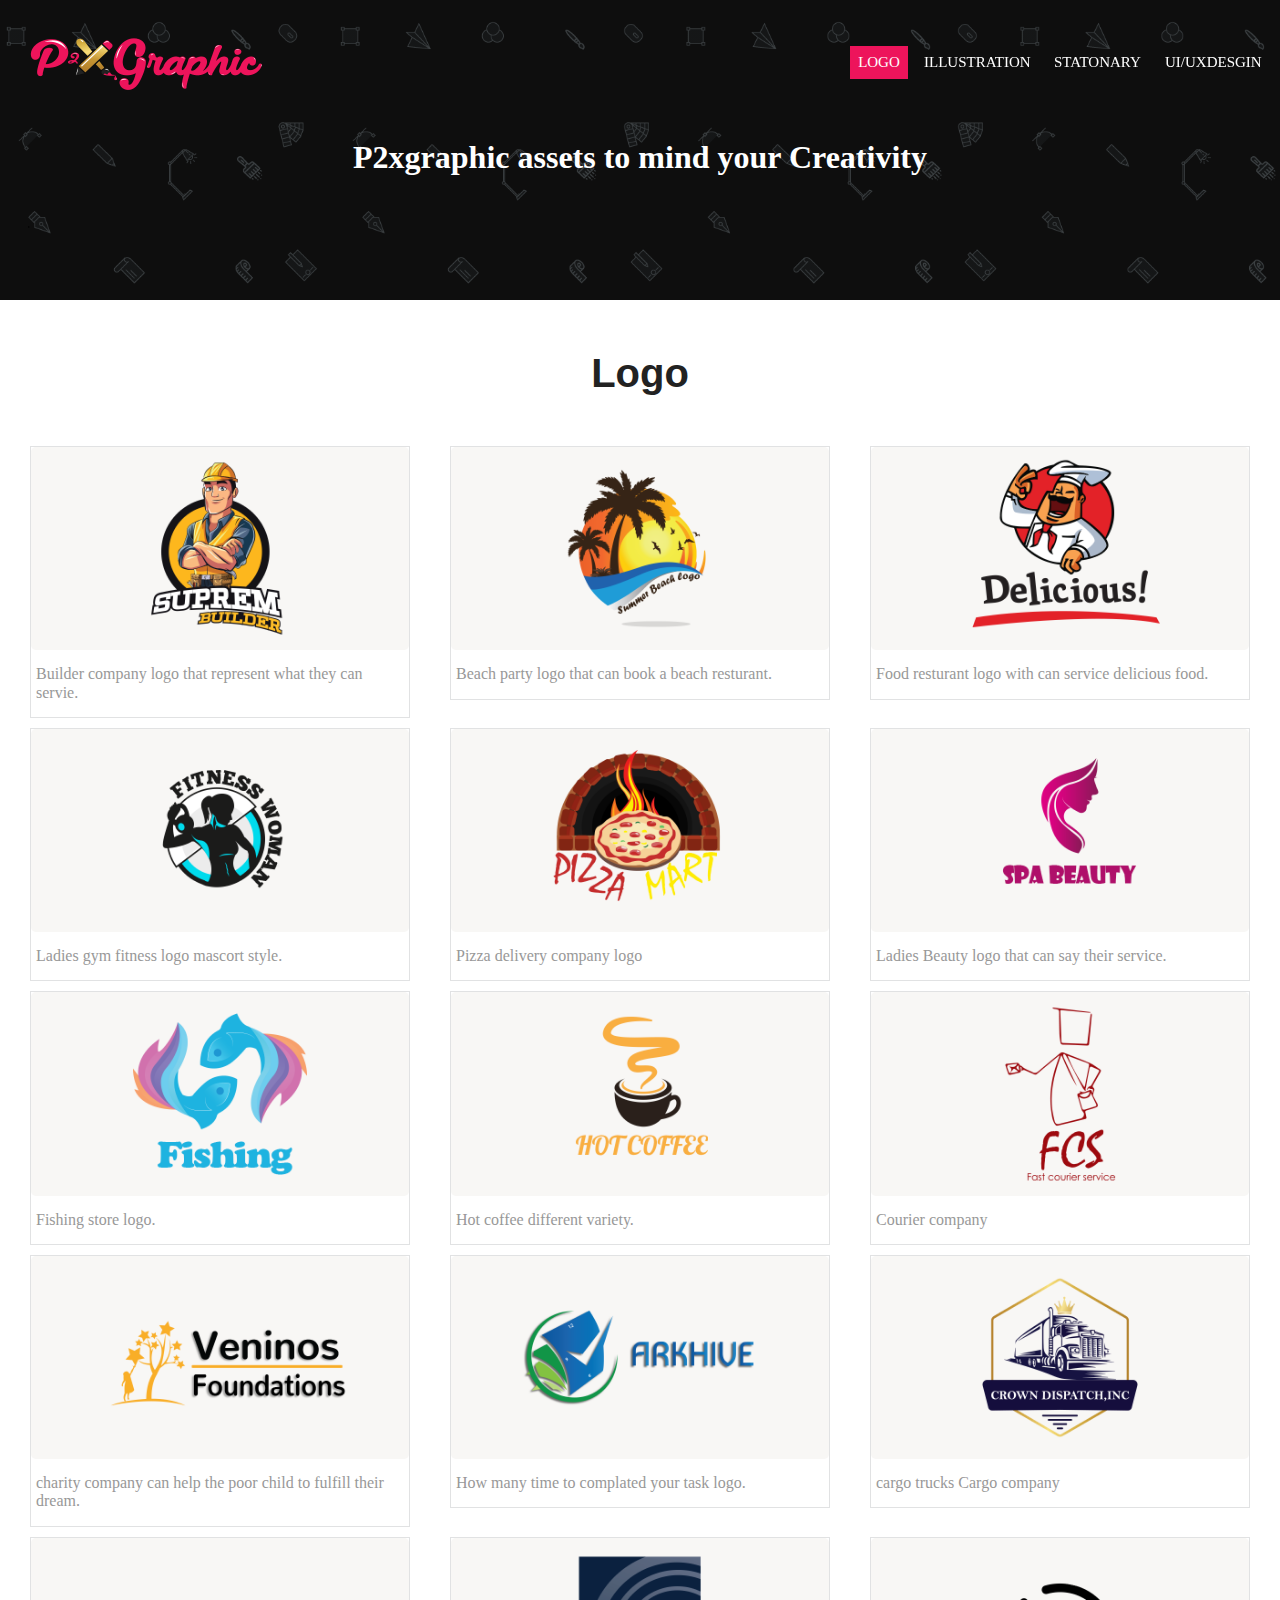
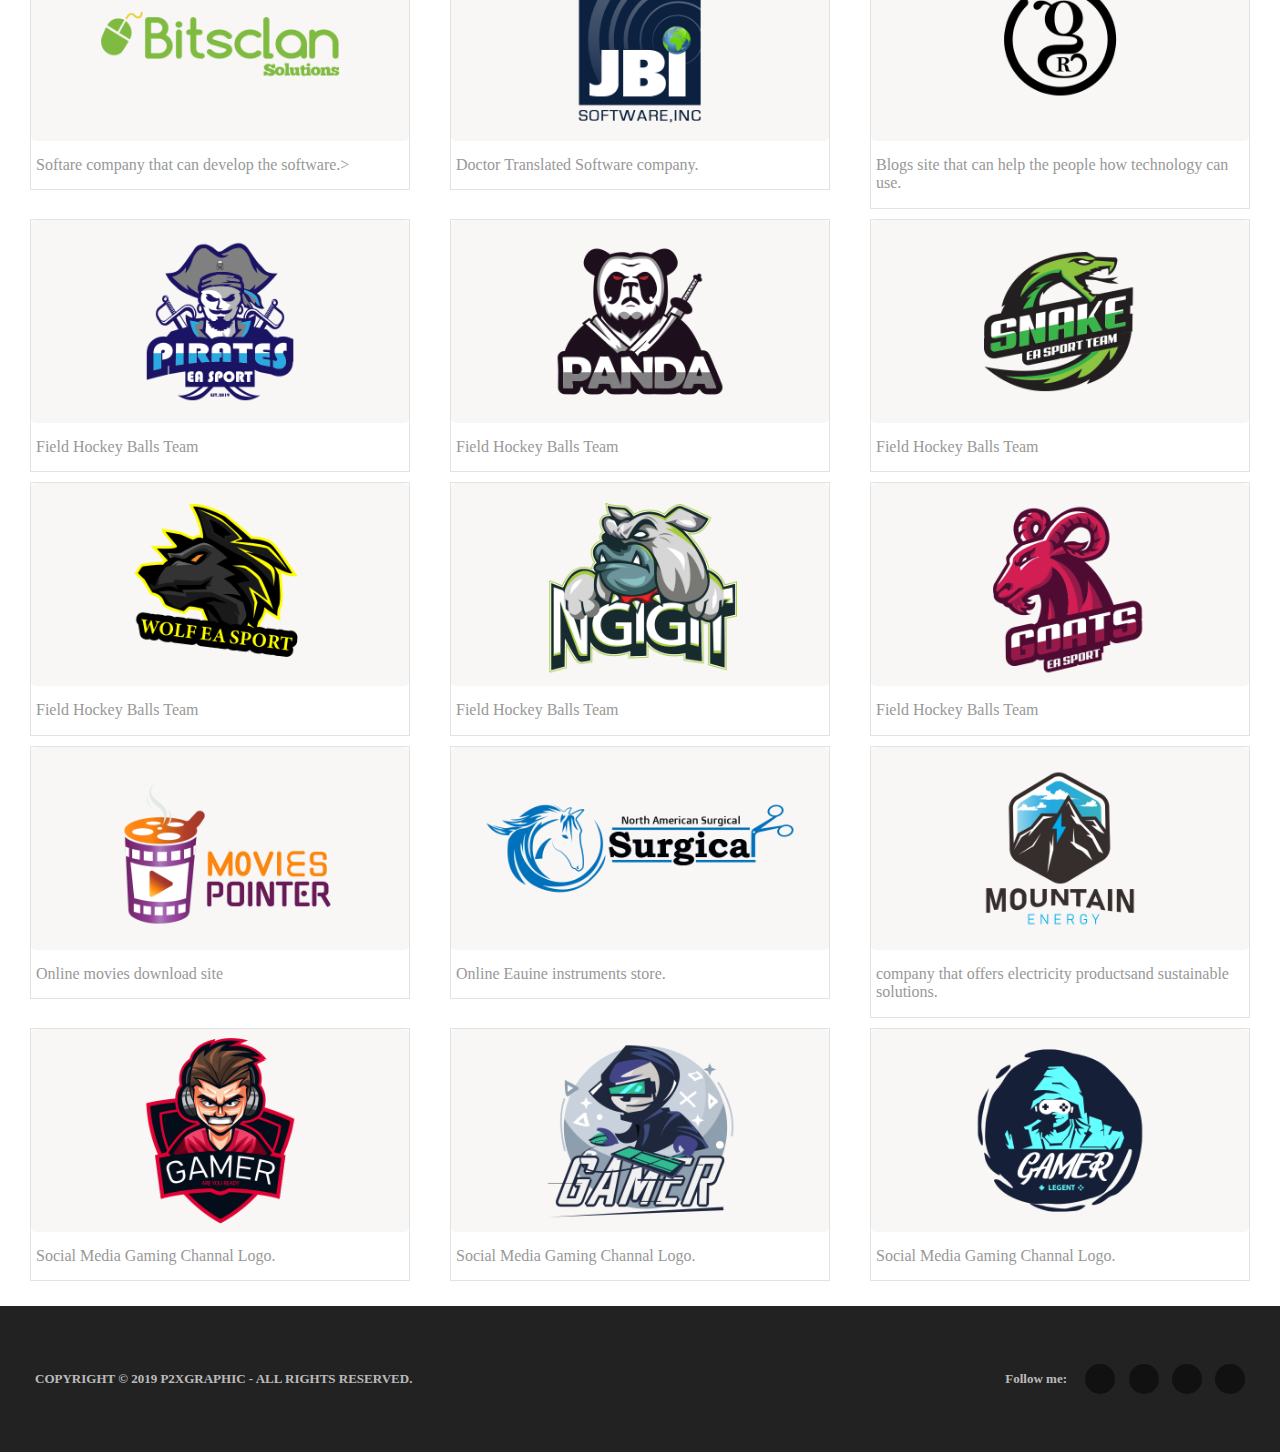
<file: index.html>
<!DOCTYPE html>
<html lang="en-pk">

<head>

    <meta http-equiv="content-type" content="text/html; charset=utf-8" />
    <meta name="viewport" content="width=device-width, initial-scale=1, maximum-scale=1, user-scalable=no">

    <link href="img/favicon.ico" rel="shortcut icon" />
    <title>p2xgraphic</title>
    <link rel="stylesheet" href="css/Normalize.css.css">
    <link rel="stylesheet" href="css/portfolio.css">
    <link rel="stylesheet" href="simplelightbox.min.css">
    <link rel="stylesheet" href="css/hover-min.css">
    <link rel="stylesheet" href="https://use.fontawesome.com/releases/v5.8.1/css/all.css" integrity="sha384-50oBUHEmvpQ+1lW4y57PTFmhCaXp0ML5d60M1M7uH2+nqUivzIebhndOJK28anvf" crossorigin="anonymous">
</head>

<body>
    <div class="row">
        <header>
            <div class="side-bar" style="position: relative; z-index: 100;">
                <div class="menu-bar" id="menu-bar">
                    <div class="hamburger-icon-2" data-anchor="about">
                        <span></span>
                        <span></span>
                        <span></span>
                    </div>
                </div>
                <ul class="side-navigation_bar">
                    <li><a href="./index.html">HOME</a></li>
                    <li><a class="active-side-bar" href="#">LOGO</a></li>
                    <li><a href="#">ILLUSTRATION</a></li>
                    <li><a href="#">STATONARY</a></li>
                    <li><a href="#">UI/UXDESGIN</a></li>
                </ul>

            </div>
            <a style="display: none;" href="./index.html" id="home_btn" class="home_btn hvr-icon-pulse-shrink"><img class="hvr-icon" src="./img/homeIcon.svg"></a>
            <nav class="nav">
                <div class="logo-img"><img src="img/logo2.png"></div>
                <ul class="navigation_bar">
                    <li><a class="active" href="./index.html">LOGO</a></li>
                    <li><a class="hvr-sweep-to-top" href="./illustration.html">ILLUSTRATION</a></li>
                    <li><a class="hvr-sweep-to-top" href="./satatnary.html">STATONARY</a></li>
                    <li><a class="hvr-sweep-to-top" href="#">UI/UXDESGIN</a></li>
                </ul>
            </nav>
            <h1 class="header_h1">P2xgraphic assets to mind your Creativity</h1>
        </header>

        <div class="container-logo">
            <h1 class="container-heading">Logo</h1>
            <div class="container-r ">
                <div class="img-container">
                    <a href="assert/logo/super_builder.png" class="big"> <div class="img-hover-zoom "><img class="img-setting" src="assert/logo/small_screen/super_builder2.png"></div></a>
                    <h3 class="img-h3">Super Builder</h3>
                    <p class="img-p">Builder company logo that represent what they can servie. </p>
                </div>
                <div class="img-container">
                    <a href="assert/logo/summer_beach_logo.png" class="big"><div class="img-hover-zoom "><img class="img-setting" src="assert/logo/small_screen/summer_beach_logo2.png"></div></a>
                    <h3 class="img-h3">Summer Beach</h3>
                    <p class="img-p"> Beach party logo that can book a beach resturant.</p>
                </div>
                <div class="img-container">
                    <a href="assert/logo/delious2.png" class="big"><div class="img-hover-zoom "><img class="img-setting" src="assert/logo/small_screen/delious.png"></div></a>
                    <h3 class="img-h3">Delicious!</h3>
                    <p class="img-p"> Food resturant logo with can service delicious food.</p>
                </div>
                <div class="img-container">
                    <a href="assert/logo/fitness_club.png" class="big"><div class="img-hover-zoom "><img class="img-setting" src="assert/logo/small_screen/fitness_club2.png"></div></a>
                    <h3 class="img-h3">Fitness Woman</h3>
                    <p class="img-p"> Ladies gym fitness logo mascort style.</p>
                </div>
                <div class="img-container">
                    <a href="assert/logo/pizza_place.png" class="big"><div class="img-hover-zoom "><img class="img-setting" src="assert/logo/small_screen/pizza_place2.png"></div></a>
                    <h3 class="img-h3">Pizza Mart</h3>
                    <p class="img-p"> Pizza delivery company logo</p>
                </div>
                <div class="img-container">
                    <a href="assert/logo/spy_beauty.png" class="big"><div class="img-hover-zoom "><img class="img-setting" src="assert/logo/small_screen/spy_beauty2.png"></div></a>
                    <h3 class="img-h3">Spa Beauty</h3>
                    <p class="img-p"> Ladies Beauty logo that can say their service.</p>
                </div>
                <div class="img-container">
                    <a href="assert/logo/fishing.png" class="big"><div class="img-hover-zoom "><img class="img-setting" src="assert/logo/small_screen/fishing2.png"></div></a>
                    <h3 class="img-h3">Fishing</h3>
                    <p class="img-p"> Fishing store logo.</p>
                </div>
                <div class="img-container">
                    <a href="assert/logo/coffe.png" class="big"><div class="img-hover-zoom "><img class="img-setting" src="assert/logo/small_screen/coffe2.png"></div></a>
                    <h3 class="img-h3">Cafeteria</h3>
                    <p class="img-p">Hot coffee different variety.</p>
                </div>
                <div class="img-container">
                    <a href="assert/logo/fcs.png" class="big"><div class="img-hover-zoom "><img class="img-setting" src="assert/logo/small_screen/fcs2.png"></div></a>
                    <h3 class="img-h3">Fast Courier Service</h3>
                    <p class="img-p"> Courier company</p>
                </div>
                <div class="img-container">
                    <a href="assert/logo/venios_foundation.png" class="big"><div class="img-hover-zoom "><img class="img-setting" src="assert/logo/small_screen/venios_foundation2.png"></div></a>
                    <h3 class="img-h3">Charity Foundation</h3>
                    <p class="img-p"> charity company can help the poor child to fulfill their dream.</p>
                </div>
                <div class="img-container">
                    <a href="assert/logo/arkhive.png" class="big"><div class="img-hover-zoom "><img class="img-setting" src="assert/logo/small_screen/arkhive2.png"></div></a>
                    <h3 class="img-h3">Task Define</h3>
                    <p class="img-p">How many time to complated your task logo.</p>
                </div>
                <div class="img-container">
                    <a href="assert/logo/crown_dispatch.png" class="big"><div class="img-hover-zoom "><img class="img-setting" src="assert/logo/small_screen/crown_dispatch2.png"></div></a>
                    <h3 class="img-h3">Big Cargo Trucks</h3>
                    <p class="img-p">cargo trucks Cargo company</p>
                </div>
                <div class="img-container">
                    <a href="assert/logo/bitsclan.png" class="big"><div class="img-hover-zoom "><img class="img-setting" src="assert/logo/small_screen/bitsclan2.png"></div></a>
                    <h3 class="img-h3">Software House</h3>
                    <p class="img-p"> Softare company that can develop the software.></p>
                </div>
                <div class="img-container">
                    <a href="assert/logo/jbi-gifs.gif" class="big"><div class="img-hover-zoom "><img class="img-setting" src="assert/logo/small_screen/jbi2.png"></div></a>
                    <h3 class="img-h3">Translation Software</h3>
                    <p class="img-p"> Doctor Translated Software company.</p>
                </div>
                <div class="img-container">
                    <a href="assert/logo/greyReader.png" class="big"><div class="img-hover-zoom "><img class="img-setting" src="assert/logo/small_screen/greyReader2.png"></div></a>
                    <h3 class="img-h3">Technology blogs website</h3>
                    <p class="img-p">Blogs site that can help the people how technology can use.</p>
                </div>
                 <div class="img-container">
                     <a href="assert/logo/sport_pirater.png" class="big"><div class="img-hover-zoom "><img class="img-setting" src="assert/logo/small_screen/sport_pirater2.png"></div></a>
                    <h3 class="img-h3">EA Sport</h3>
                    <p class="img-p">Field Hockey Balls Team</p>
                </div> 
                <div class="img-container">
                    <a href="assert/logo/sport_panda.png" class="big"><div class="img-hover-zoom "><img class="img-setting" src="assert/logo/small_screen/sport_panda2.png"></div></a>
                    <h3 class="img-h3">EA Sport</h3>
                    <p class="img-p">Field Hockey Balls Team</p>
                </div> 
                <div class="img-container">
                    <a href="assert/logo/sport_sanake.png" class="big"><div class="img-hover-zoom "><img class="img-setting" src="assert/logo/small_screen/sport_sanake2.png"></div></a>
                    <h3 class="img-h3">EA Sport</h3>
                    <p class="img-p"> Field Hockey Balls Team</p>
                </div> 
                <div class="img-container">
                    <a href="assert/logo/sport_wolf.png" class="big"><div class="img-hover-zoom "><img class="img-setting" src="assert/logo/small_screen/sport_wolf2.png"></div></a>
                    <h3 class="img-h3">EA Sport</h3>
                    <p class="img-p">Field Hockey Balls Team</p>
                </div>
                <div class="img-container">
                    <a href="assert/logo/sport-doge.png" class="big"><div class="img-hover-zoom "><img class="img-setting" src="assert/logo/small_screen/sport-doge2.png"></div></a>
                    <h3 class="img-h3">EA Sport</h3>
                    <p class="img-p"> Field Hockey Balls Team</p>
                </div>
                <div class="img-container">
                    <a href="assert/logo/sport_goat_logo2.png" class="big"><div class="img-hover-zoom "><img class="img-setting" src="assert/logo/small_screen/sport_goat_logo.png"></div></a>
                    <h3 class="img-h3">EA Sport</h3>
                    <p class="img-p">Field Hockey Balls Team</p>
                </div>
                 <div class="img-container">
                     <a href="assert/logo/movie_pointer.png" class="big"><div class="img-hover-zoom "><img class="img-setting" src="assert/logo/small_screen/movie_pointer2.png"></div></a>
                    <h3 class="img-h3">Movie Site </h3>
                    <p class="img-p">Online movies download site</p>
                </div>
                 <div class="img-container">
                     <a href="assert/logo/north_america_surgical2.png" class="big"><div class="img-hover-zoom "><img class="img-setting" src="assert/logo/small_screen/north_america_surgical.png"></div></a>
                    <h3 class="img-h3">Equine Surgical Instruments</h3>
                    <p class="img-p"> Online Eauine instruments store.</p>
                </div>
                <div class="img-container" >
                    <a href="assert/logo/mountain2.png" class="big">
                        <div class="img-hover-zoom "> <img class="img-setting " src="assert/logo/small_screen/mountain.png"></div></a>
                    <h3 class="img-h3">Mountain Energy </h3>
                    <p class="img-p">company that offers electricity productsand sustainable solutions.</p>
                </div>
                  <div class="img-container" >
                    <a href="assert/logo/gaming1.png" class="big">
                        <div class="img-hover-zoom "> <img class="img-setting " src="assert/logo/small_screen/gaming3.png"></div></a>
                    <h3 class="img-h3">Gaming Channal</h3>
                    <p class="img-p">Social Media Gaming Channal Logo. </p>
                </div>
                  <div class="img-container" >
                    <a href="assert/logo/gaming2.png" class="big">
                        <div class="img-hover-zoom "> <img class="img-setting " src="assert/logo/small_screen/gaming2.png"></div></a>
                    <h3 class="img-h3">Gaming Channal</h3>
                    <p class="img-p"> Social Media Gaming Channal Logo.</p>
                </div>
                  <div class="img-container" >
                    <a href="assert/logo/gaming3.png" class="big">
                        <div class="img-hover-zoom "> <img class="img-setting " src="assert/logo/small_screen/gaming1.png"></div></a>
                    <h3 class="img-h3">Gaming Channal</h3>
                    <p class="img-p"> Social Media Gaming Channal Logo.</p>
                </div>
            </div>
        </div>
    </div>

    <!-- footer -->

    <footer class="bg-text">


        <div>
            <div class="copyright">
                COPYRIGHT &copy; 2019 P2XGRAPHIC - ALL RIGHTS RESERVED.
            </div>
        </div>
        <div class="socail-media-container">
            <p>Follow me:</p>
            <div class="follow">
                <a class="item" href="https://www.instagram.com/" target="_blank"><i class="fab fa-twitter"></i></a>
                <a class="item" href="https://www.facebook.com/" target="_blank"><i class="fab fa-facebook-f"></i></a>
                <a class="item" href="https://www.pinterest.com/" target="_blank"><i class="fab fa-linkedin-in"></i></a>
                <a class="item" href="https://twitter.com/" target="_blank"><i class="fab fa-instagram"></i></a>
            </div>
        </div>
    </footer>

    <!-- footer -->




    <script src="js/jquery-2.2.4.min.js"></script>
    <script src="simple-lightbox.min.js"></script>
    <script>
        $(function() {
            var $gallery = $('.img-container a').simpleLightbox();

            $gallery.on('show.simplelightbox', function() {
                    console.log('Requested for showing');
                })
                .on('shown.simplelightbox', function() {
                    console.log('Shown');
                })
                .on('close.simplelightbox', function() {
                    console.log('Requested for closing');
                })
                .on('closed.simplelightbox', function() {
                    console.log('Closed');
                })
                .on('change.simplelightbox', function() {
                    console.log('Requested for change');
                })
                .on('next.simplelightbox', function() {
                    console.log('Requested for next');
                })
                .on('prev.simplelightbox', function() {
                    console.log('Requested for prev');
                })
                .on('nextImageLoaded.simplelightbox', function() {
                    console.log('Next image loaded');
                })
                .on('prevImageLoaded.simplelightbox', function() {
                    console.log('Prev image loaded');
                })
                .on('changed.simplelightbox', function() {
                    console.log('Image changed');
                })
                .on('nextDone.simplelightbox', function() {
                    console.log('Image changed to next');
                })
                .on('prevDone.simplelightbox', function() {
                    console.log('Image changed to prev');
                })
                .on('error.simplelightbox', function(e) {
                    console.log('No image found, go to the next/prev');
                    console.log(e);
                });



        });

    </script>
    <script>
        var menuBtn = document.getElementById('menu-bar');
        var sideMenuBar = document.querySelector(".side-navigation_bar");

        menuBtn.addEventListener('click', function() {

            if (sideMenuBar.style.display === "block") {
                sideMenuBar.style.display = 'none';
                menuBtn.style.left = "0px";
                menuBtn.innerHTML = "<div class='hamburger-icon-2'><span></span><span></span><span></span></div>";


            } else {

                sideMenuBar.style.display = "block";
                menuBtn.innerHTML = "<div class='hamburger-icon-3 active'><span></span><span></span><span></span></div>";
                menuBtn.style.left = "270px";

            }

        });

    </script>

</body>

</html>
</file>
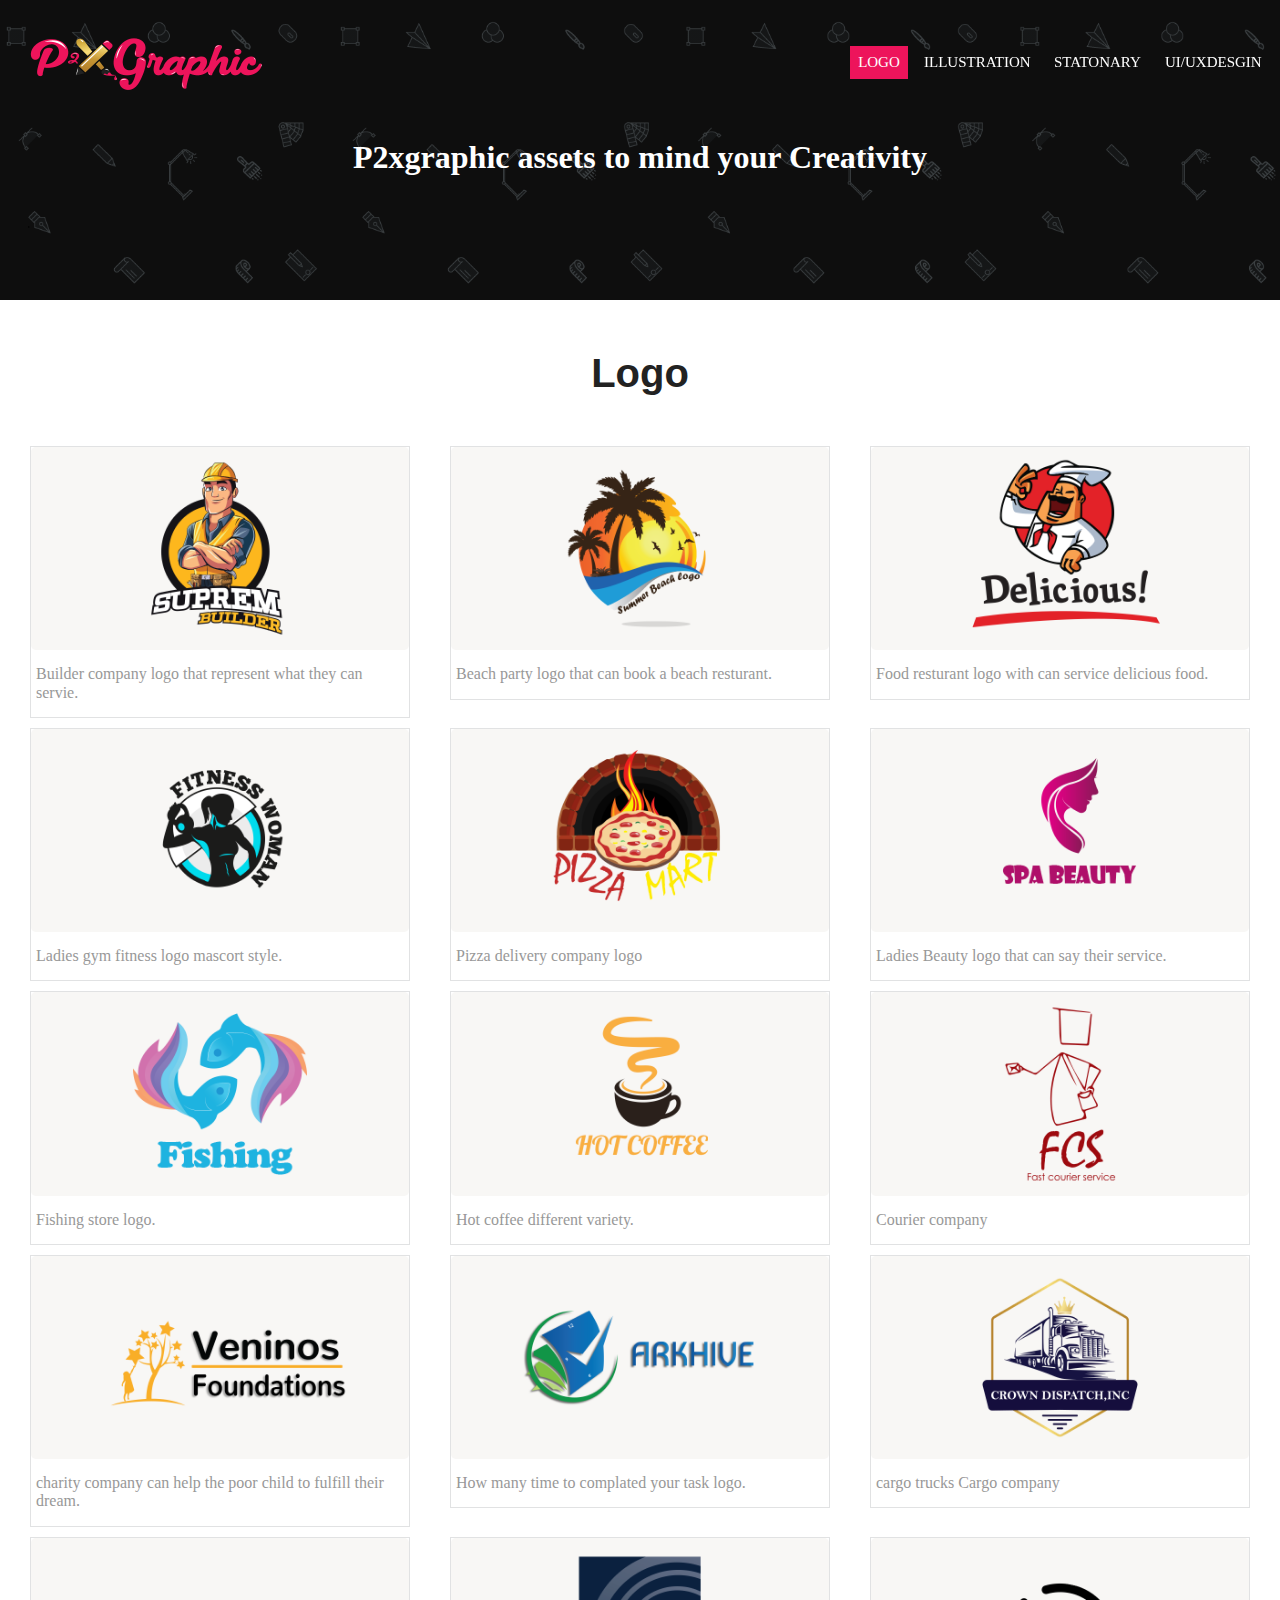
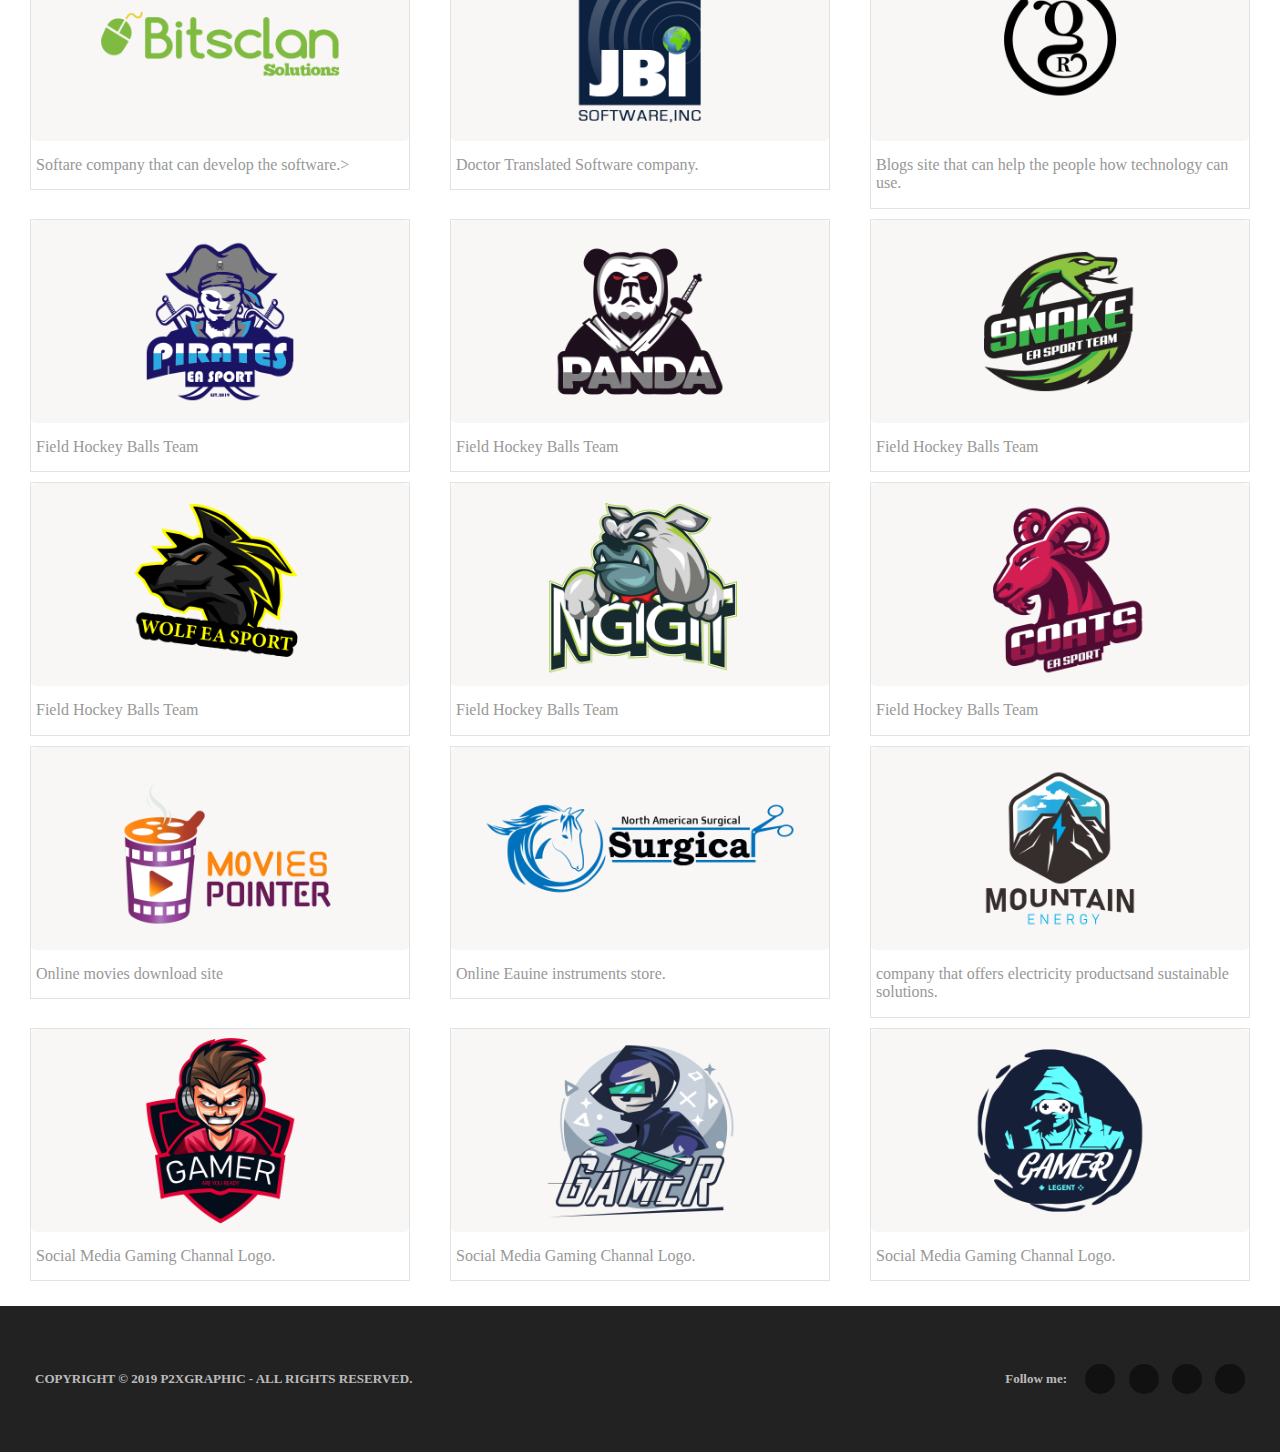
<file: New folder/index.html>
<!DOCTYPE html>
<html lang="en-pk">

<head>

    <meta http-equiv="content-type" content="text/html; charset=utf-8" />
    <meta name="viewport" content="width=device-width, initial-scale=1, maximum-scale=1, user-scalable=no">

    <link href="img/favicon.ico" rel="shortcut icon" />
    <title>p2xgraphic</title>
    <link rel="stylesheet" href="css/Normalize.css.css">
    <link rel="stylesheet" href="css/portfolio.css">
    <link rel="stylesheet" href="simplelightbox.min.css">
    <link rel="stylesheet" href="css/hover-min.css">
    <link rel="stylesheet" href="https://use.fontawesome.com/releases/v5.8.1/css/all.css" integrity="sha384-50oBUHEmvpQ+1lW4y57PTFmhCaXp0ML5d60M1M7uH2+nqUivzIebhndOJK28anvf" crossorigin="anonymous">
</head>

<body>
    <div class="row">
        <header>
            <div class="side-bar" style="position: relative; z-index: 100;">
                <div class="menu-bar" id="menu-bar">
                    <div class="hamburger-icon-2" data-anchor="about">
                        <span></span>
                        <span></span>
                        <span></span>
                    </div>
                </div>
                <ul class="side-navigation_bar">
                    <li><a href="./index.html">HOME</a></li>
                    <li><a class="active-side-bar" href="index.html">LOGO</a></li>
                    <li><a href="illustration.html">ILLUSTRATION</a></li>
                    <li><a href="satatnary.html">STATONARY</a></li>
                    <li><a href="ui.html">UI/UXDESGIN</a></li>
                </ul>

            </div>
            <a style="display: none;" href="./index.html" id="home_btn" class="home_btn hvr-icon-pulse-shrink"><img class="hvr-icon" src="./img/homeIcon.svg"></a>
            <nav class="nav">
                <div class="logo-img"><img src="img/logo2.png"></div>
                <ul class="navigation_bar">
                    <li><a class="active" href="./index.html">LOGO</a></li>
                    <li><a class="hvr-sweep-to-top" href="./illustration.html">ILLUSTRATION</a></li>
                    <li><a class="hvr-sweep-to-top" href="./satatnary.html">STATONARY</a></li>
                    <li><a class="hvr-sweep-to-top" href="#">UI/UXDESGIN</a></li>
                </ul>
            </nav>
            <h1 class="header_h1">P2xgraphic assets to mind your Creativity</h1>
        </header>

        <div class="container-logo">
            <h1 class="container-heading">Logo</h1>
            <div class="container-r ">
                <div class="img-container">
                    <a href="assert/logo/super_builder.png" class="big"> <div class="img-hover-zoom "><img class="img-setting" src="assert/logo/small_screen/super_builder2.png"></div></a>
                    <h3 class="img-h3">Super Builder</h3>
                    <p class="img-p">Builder company logo that represent what they can servie. </p>
                </div>
                <div class="img-container">
                    <a href="assert/logo/summer_beach_logo.png" class="big"><div class="img-hover-zoom "><img class="img-setting" src="assert/logo/small_screen/summer_beach_logo2.png"></div></a>
                    <h3 class="img-h3">Summer Beach</h3>
                    <p class="img-p"> Beach party logo that can book a beach resturant.</p>
                </div>
                <div class="img-container">
                    <a href="assert/logo/delious2.png" class="big"><div class="img-hover-zoom "><img class="img-setting" src="assert/logo/small_screen/delious.png"></div></a>
                    <h3 class="img-h3">Delicious!</h3>
                    <p class="img-p"> Food resturant logo with can service delicious food.</p>
                </div>
                <div class="img-container">
                    <a href="assert/logo/fitness_club.png" class="big"><div class="img-hover-zoom "><img class="img-setting" src="assert/logo/small_screen/fitness_club2.png"></div></a>
                    <h3 class="img-h3">Fitness Woman</h3>
                    <p class="img-p"> Ladies gym fitness logo mascort style.</p>
                </div>
                <div class="img-container">
                    <a href="assert/logo/pizza_place.png" class="big"><div class="img-hover-zoom "><img class="img-setting" src="assert/logo/small_screen/pizza_place2.png"></div></a>
                    <h3 class="img-h3">Pizza Mart</h3>
                    <p class="img-p"> Pizza delivery company logo</p>
                </div>
                <div class="img-container">
                    <a href="assert/logo/spy_beauty.png" class="big"><div class="img-hover-zoom "><img class="img-setting" src="assert/logo/small_screen/spy_beauty2.png"></div></a>
                    <h3 class="img-h3">Spa Beauty</h3>
                    <p class="img-p"> Ladies Beauty logo that can say their service.</p>
                </div>
                <div class="img-container">
                    <a href="assert/logo/fishing.png" class="big"><div class="img-hover-zoom "><img class="img-setting" src="assert/logo/small_screen/fishing2.png"></div></a>
                    <h3 class="img-h3">Fishing</h3>
                    <p class="img-p"> Fishing store logo.</p>
                </div>
                <div class="img-container">
                    <a href="assert/logo/coffe.png" class="big"><div class="img-hover-zoom "><img class="img-setting" src="assert/logo/small_screen/coffe2.png"></div></a>
                    <h3 class="img-h3">Cafeteria</h3>
                    <p class="img-p">Hot coffee different variety.</p>
                </div>
                <div class="img-container">
                    <a href="assert/logo/fcs.png" class="big"><div class="img-hover-zoom "><img class="img-setting" src="assert/logo/small_screen/fcs2.png"></div></a>
                    <h3 class="img-h3">Fast Courier Service</h3>
                    <p class="img-p"> Courier company</p>
                </div>
                <div class="img-container">
                    <a href="assert/logo/venios_foundation.png" class="big"><div class="img-hover-zoom "><img class="img-setting" src="assert/logo/small_screen/venios_foundation2.png"></div></a>
                    <h3 class="img-h3">Charity Foundation</h3>
                    <p class="img-p"> charity company can help the poor child to fulfill their dream.</p>
                </div>
                <div class="img-container">
                    <a href="assert/logo/arkhive.png" class="big"><div class="img-hover-zoom "><img class="img-setting" src="assert/logo/small_screen/arkhive2.png"></div></a>
                    <h3 class="img-h3">Task Define</h3>
                    <p class="img-p">How many time to complated your task logo.</p>
                </div>
                <div class="img-container">
                    <a href="assert/logo/crown_dispatch.png" class="big"><div class="img-hover-zoom "><img class="img-setting" src="assert/logo/small_screen/crown_dispatch2.png"></div></a>
                    <h3 class="img-h3">Big Cargo Trucks</h3>
                    <p class="img-p">cargo trucks Cargo company</p>
                </div>
                <div class="img-container">
                    <a href="assert/logo/bitsclan.png" class="big"><div class="img-hover-zoom "><img class="img-setting" src="assert/logo/small_screen/bitsclan2.png"></div></a>
                    <h3 class="img-h3">Software House</h3>
                    <p class="img-p"> Softare company that can develop the software.></p>
                </div>
                <div class="img-container">
                    <a href="assert/logo/jbi-gifs.gif" class="big"><div class="img-hover-zoom "><img class="img-setting" src="assert/logo/small_screen/jbi2.png"></div></a>
                    <h3 class="img-h3">Translation Software</h3>
                    <p class="img-p"> Doctor Translated Software company.</p>
                </div>
                <div class="img-container">
                    <a href="assert/logo/greyReader.png" class="big"><div class="img-hover-zoom "><img class="img-setting" src="assert/logo/small_screen/greyReader2.png"></div></a>
                    <h3 class="img-h3">Technology blogs website</h3>
                    <p class="img-p">Blogs site that can help the people how technology can use.</p>
                </div>
                 <div class="img-container">
                     <a href="assert/logo/sport_pirater.png" class="big"><div class="img-hover-zoom "><img class="img-setting" src="assert/logo/small_screen/sport_pirater2.png"></div></a>
                    <h3 class="img-h3">EA Sport</h3>
                    <p class="img-p">Field Hockey Balls Team</p>
                </div> 
                <div class="img-container">
                    <a href="assert/logo/sport_panda.png" class="big"><div class="img-hover-zoom "><img class="img-setting" src="assert/logo/small_screen/sport_panda2.png"></div></a>
                    <h3 class="img-h3">EA Sport</h3>
                    <p class="img-p">Field Hockey Balls Team</p>
                </div> 
                <div class="img-container">
                    <a href="assert/logo/sport_sanake.png" class="big"><div class="img-hover-zoom "><img class="img-setting" src="assert/logo/small_screen/sport_sanake2.png"></div></a>
                    <h3 class="img-h3">EA Sport</h3>
                    <p class="img-p"> Field Hockey Balls Team</p>
                </div> 
                <div class="img-container">
                    <a href="assert/logo/sport_wolf.png" class="big"><div class="img-hover-zoom "><img class="img-setting" src="assert/logo/small_screen/sport_wolf2.png"></div></a>
                    <h3 class="img-h3">EA Sport</h3>
                    <p class="img-p">Field Hockey Balls Team</p>
                </div>
                <div class="img-container">
                    <a href="assert/logo/sport-doge.png" class="big"><div class="img-hover-zoom "><img class="img-setting" src="assert/logo/small_screen/sport-doge2.png"></div></a>
                    <h3 class="img-h3">EA Sport</h3>
                    <p class="img-p"> Field Hockey Balls Team</p>
                </div>
                <div class="img-container">
                    <a href="assert/logo/sport_goat_logo2.png" class="big"><div class="img-hover-zoom "><img class="img-setting" src="assert/logo/small_screen/sport_goat_logo.png"></div></a>
                    <h3 class="img-h3">EA Sport</h3>
                    <p class="img-p">Field Hockey Balls Team</p>
                </div>
                 <div class="img-container">
                     <a href="assert/logo/movie_pointer.png" class="big"><div class="img-hover-zoom "><img class="img-setting" src="assert/logo/small_screen/movie_pointer2.png"></div></a>
                    <h3 class="img-h3">Movie Site </h3>
                    <p class="img-p">Online movies download site</p>
                </div>
                 <div class="img-container">
                     <a href="assert/logo/north_america_surgical2.png" class="big"><div class="img-hover-zoom "><img class="img-setting" src="assert/logo/small_screen/north_america_surgical.png"></div></a>
                    <h3 class="img-h3">Equine Surgical Instruments</h3>
                    <p class="img-p"> Online Eauine instruments store.</p>
                </div>
                <div class="img-container" >
                    <a href="assert/logo/mountain2.png" class="big">
                        <div class="img-hover-zoom "> <img class="img-setting " src="assert/logo/small_screen/mountain.png"></div></a>
                    <h3 class="img-h3">Mountain Energy </h3>
                    <p class="img-p">company that offers electricity productsand sustainable solutions.</p>
                </div>
                  <div class="img-container" >
                    <a href="assert/logo/gaming1.png" class="big">
                        <div class="img-hover-zoom "> <img class="img-setting " src="assert/logo/small_screen/gaming3.png"></div></a>
                    <h3 class="img-h3">Gaming Channal</h3>
                    <p class="img-p">Social Media Gaming Channal Logo. </p>
                </div>
                  <div class="img-container" >
                    <a href="assert/logo/gaming2.png" class="big">
                        <div class="img-hover-zoom "> <img class="img-setting " src="assert/logo/small_screen/gaming2.png"></div></a>
                    <h3 class="img-h3">Gaming Channal</h3>
                    <p class="img-p"> Social Media Gaming Channal Logo.</p>
                </div>
                  <div class="img-container" >
                    <a href="assert/logo/gaming3.png" class="big">
                        <div class="img-hover-zoom "> <img class="img-setting " src="assert/logo/small_screen/gaming1.png"></div></a>
                    <h3 class="img-h3">Gaming Channal</h3>
                    <p class="img-p"> Social Media Gaming Channal Logo.</p>
                </div>
            </div>
        </div>
    </div>

    <!-- footer -->

    <footer class="bg-text">


        <div>
            <div class="copyright">
                COPYRIGHT &copy; 2019 P2XGRAPHIC - ALL RIGHTS RESERVED.
            </div>
        </div>
        <div class="socail-media-container">
            <p>Follow me:</p>
            <div class="follow">
                <a class="item" href="https://www.instagram.com/" target="_blank"><i class="fab fa-twitter"></i></a>
                <a class="item" href="https://www.facebook.com/" target="_blank"><i class="fab fa-facebook-f"></i></a>
                <a class="item" href="https://www.pinterest.com/" target="_blank"><i class="fab fa-linkedin-in"></i></a>
                <a class="item" href="https://twitter.com/" target="_blank"><i class="fab fa-instagram"></i></a>
            </div>
        </div>
    </footer>

    <!-- footer -->




    <script src="js/jquery-2.2.4.min.js"></script>
    <script src="simple-lightbox.min.js"></script>
    <script>
        $(function() {
            var $gallery = $('.img-container a').simpleLightbox();

            $gallery.on('show.simplelightbox', function() {
                    console.log('Requested for showing');
                })
                .on('shown.simplelightbox', function() {
                    console.log('Shown');
                })
                .on('close.simplelightbox', function() {
                    console.log('Requested for closing');
                })
                .on('closed.simplelightbox', function() {
                    console.log('Closed');
                })
                .on('change.simplelightbox', function() {
                    console.log('Requested for change');
                })
                .on('next.simplelightbox', function() {
                    console.log('Requested for next');
                })
                .on('prev.simplelightbox', function() {
                    console.log('Requested for prev');
                })
                .on('nextImageLoaded.simplelightbox', function() {
                    console.log('Next image loaded');
                })
                .on('prevImageLoaded.simplelightbox', function() {
                    console.log('Prev image loaded');
                })
                .on('changed.simplelightbox', function() {
                    console.log('Image changed');
                })
                .on('nextDone.simplelightbox', function() {
                    console.log('Image changed to next');
                })
                .on('prevDone.simplelightbox', function() {
                    console.log('Image changed to prev');
                })
                .on('error.simplelightbox', function(e) {
                    console.log('No image found, go to the next/prev');
                    console.log(e);
                });



        });

    </script>
    <script>
        var menuBtn = document.getElementById('menu-bar');
        var sideMenuBar = document.querySelector(".side-navigation_bar");

        menuBtn.addEventListener('click', function() {

            if (sideMenuBar.style.display === "block") {
                sideMenuBar.style.display = 'none';
                menuBtn.style.left = "0px";
                menuBtn.innerHTML = "<div class='hamburger-icon-2'><span></span><span></span><span></span></div>";


            } else {

                sideMenuBar.style.display = "block";
                menuBtn.innerHTML = "<div class='hamburger-icon-3 active'><span></span><span></span><span></span></div>";
                menuBtn.style.left = "270px";

            }

        });

    </script>

</body>

</html>
</file>
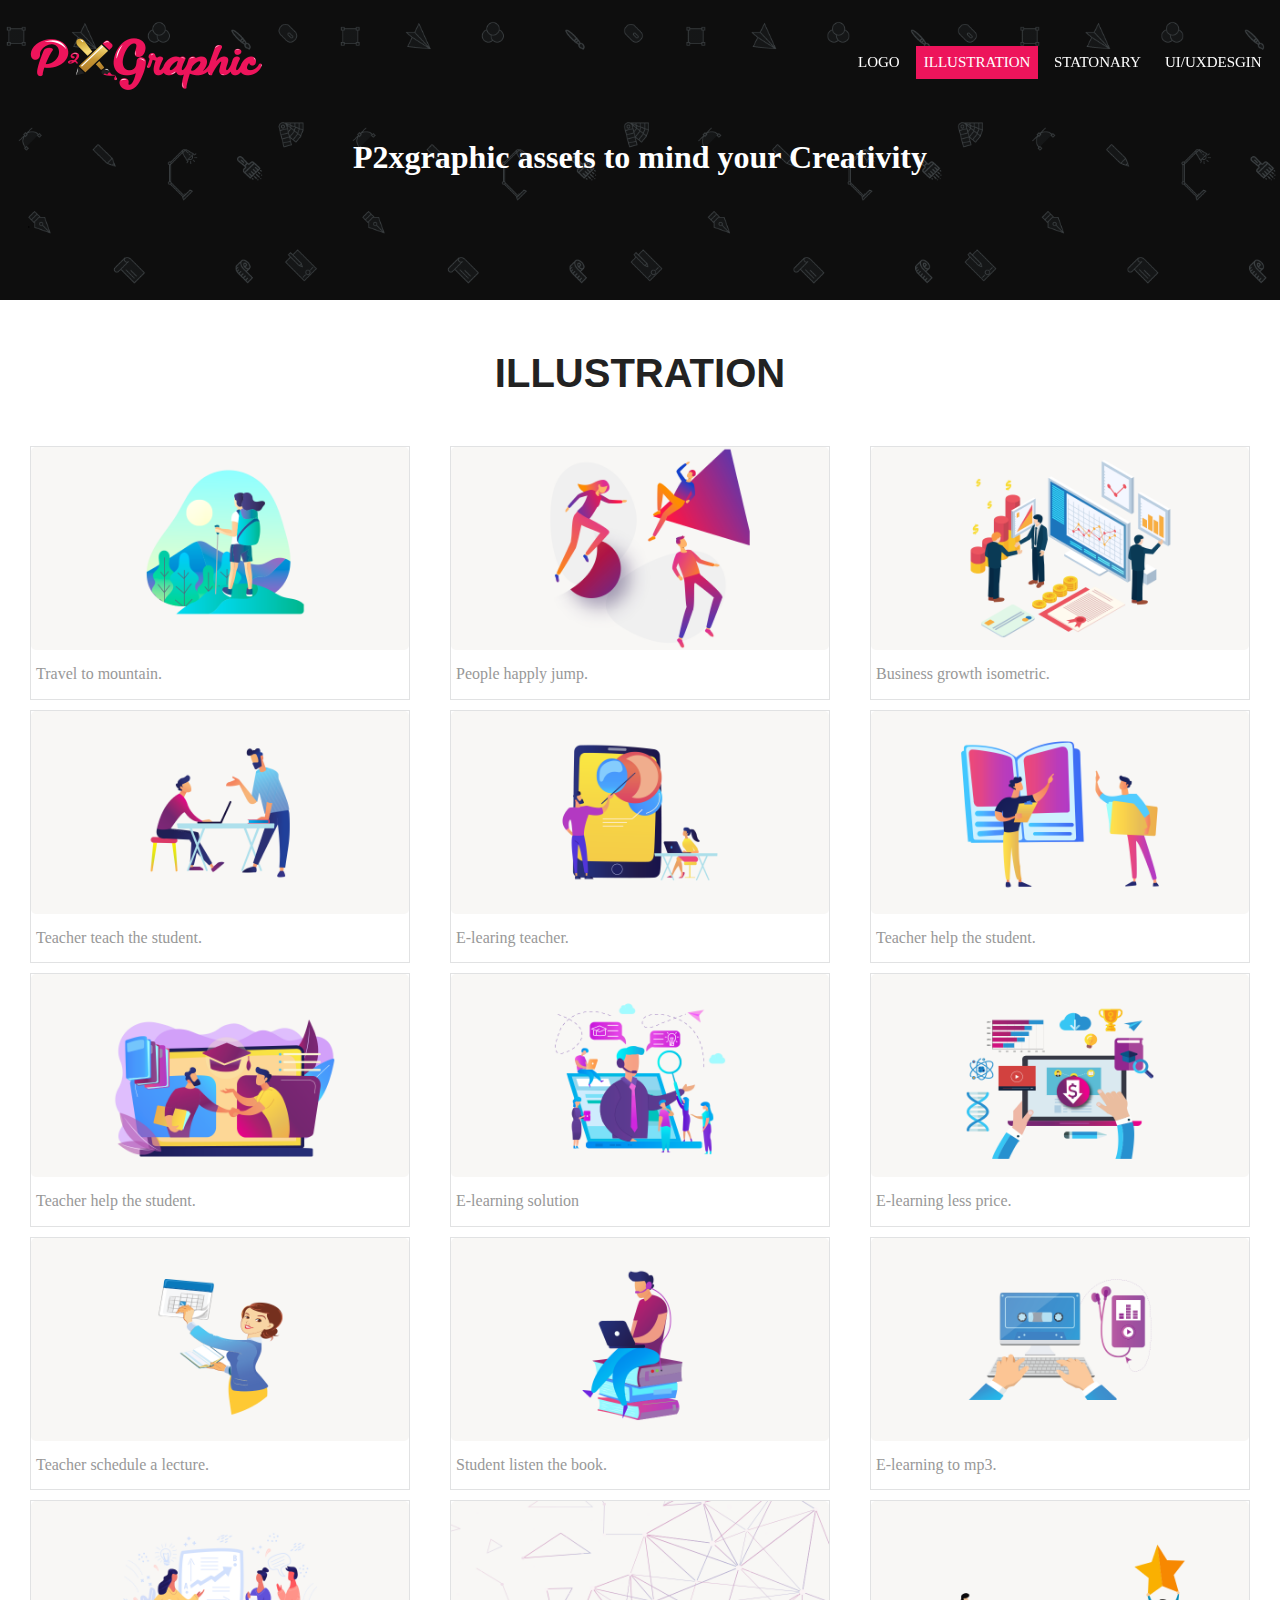
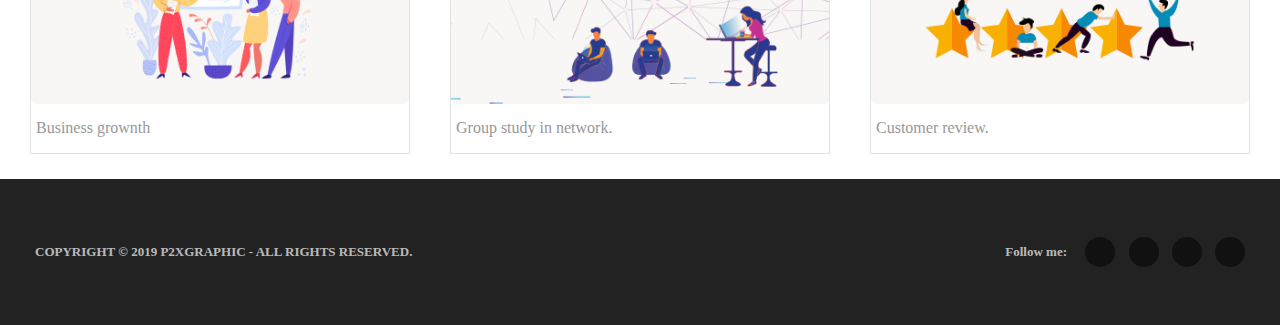
<file: illustration.html>
<!DOCTYPE html>
<html lang="en-pk">

<head>

    <meta http-equiv="content-type" content="text/html; charset=utf-8" />
    <meta name="viewport" content="width=device-width, initial-scale=1, maximum-scale=1, user-scalable=no">

    <link href="img/favicon.ico" rel="shortcut icon" />
    <title>p2xgraphic</title>
    <link rel="stylesheet" href="css/Normalize.css.css">
    <link rel="stylesheet" href="css/portfolio.css">
    <link rel="stylesheet" href="simplelightbox.min.css">
    <link rel="stylesheet" href="css/hover-min.css">
    <link rel="stylesheet" href="https://use.fontawesome.com/releases/v5.8.1/css/all.css" integrity="sha384-50oBUHEmvpQ+1lW4y57PTFmhCaXp0ML5d60M1M7uH2+nqUivzIebhndOJK28anvf" crossorigin="anonymous">
</head>

<body>
    <div class="row">
        <header>
            <div class="side-bar" style="position: relative; z-index: 100;">
                <div class="menu-bar" id="menu-bar">
                    <div class="hamburger-icon-2" data-anchor="about">
                        <span></span>
                        <span></span>
                        <span></span>
                    </div>
                </div>
                <ul class="side-navigation_bar">
                    <li><a href="./index.html">HOME</a></li>
                    <li><a href="#">LOGO</a></li>
                    <li><a class="active-side-bar" href="#">ILLUSTRATION</a></li>
                    <li><a href="#">STATONARY</a></li>
                    <li><a href="#">UI/UXDESGIN</a></li>
                </ul>

            </div>
            <a style="display: none;" href="./index.html" id="home_btn" class="home_btn hvr-icon-pulse-shrink"><img class="hvr-icon" src="./img/homeIcon.svg"></a>
            <nav class="nav">
                <div class="logo-img"><img src="img/logo2.png"></div>
                <ul class="navigation_bar">
                    <li><a class="hvr-sweep-to-top" href="./index.html">LOGO</a></li>
                    <li><a class="active" href="./illustration.html">ILLUSTRATION</a></li>
                    <li><a class="hvr-sweep-to-top" href="./satatnary.html">STATONARY</a></li>
                    <li><a class="hvr-sweep-to-top" href="#">UI/UXDESGIN</a></li>
                </ul>
            </nav>
            <h1 class="header_h1">P2xgraphic assets to mind your Creativity</h1>
        </header>

        <div class="container-logo">
            <h1 class="container-heading">ILLUSTRATION</h1>
            <div class="container-r ">
                <div class="img-container">
                    <a href="assert/illustration/bigSize/illustration14.png" class="big">
                        <div class="img-hover-zoom "><img class="img-setting" src="assert/illustration/illustration14b.png"></div>
                    </a>
                    <h3 class="img-h3">Cartoon style logo</h3>
                    <p class="img-p">Travel to mountain.</p>
                </div>
                <div class="img-container">
                    <a href="assert/illustration/bigSize/illustration15a.png" class="big">
                        <div class="img-hover-zoom "><img class="img-setting" src="assert/illustration/illustration15b.png"></div>
                    </a>
                    <h3 class="img-h3">Cartoon style logo</h3>
                    <p class="img-p">People happly jump.</p>
                </div>
                <div class="img-container">
                    <a href="assert/illustration/bigSize/illustration16a.png" class="big">
                        <div class="img-hover-zoom "><img class="img-setting" src="assert/illustration/illustration16b.png"></div>
                    </a>
                    <h3 class="img-h3">Cartoon style logo</h3>
                    <p class="img-p">Business growth isometric.</p>
                </div>
                <div class="img-container">
                    <a href="assert/illustration/bigSize/illustration1.png" class="big">
                        <div class="img-hover-zoom "><img class="img-setting" src="assert/illustration/illustration1.png"></div>
                    </a>
                    <h3 class="img-h3">Cartoon style logo</h3>
                    <p class="img-p">Teacher teach the student.</p>
                </div>
                <div class="img-container">
                    <a href="assert/illustration/bigSize/illustration12.png" class="big">
                        <div class="img-hover-zoom "><img class="img-setting" src="assert/illustration/illustration2.png"></div>
                    </a>
                    <h3 class="img-h3">logo</h3>
                    <p class="img-p"> E-learing teacher.</p>
                </div>
                <div class="img-container">
                    <a href="assert/illustration/bigSize/illustration5.png" class="big">
                        <div class="img-hover-zoom "><img class="img-setting" src="assert/illustration/illustration5.png"></div>
                    </a>
                    <h3 class="img-h3">logo</h3>
                    <p class="img-p"> Teacher help the student.</p>
                </div>
                <div class="img-container">
                    <a href="assert/illustration/bigSize/illustration9.png" class="big">
                        <div class="img-hover-zoom "><img class="img-setting" src="assert/illustration/illustration8.png"></div>
                    </a>
                    <h3 class="img-h3">logo</h3>
                    <p class="img-p">Teacher help the student.</p>
                </div>
                <div class="img-container">
                    <a href="assert/illustration/bigSize/illustration3.png" class="big">
                        <div class="img-hover-zoom "><img class="img-setting" src="assert/illustration/illustration3.png"></div>
                    </a>
                    <h3 class="img-h3">logo</h3>
                    <p class="img-p">E-learning solution</p>
                </div>
                <div class="img-container">
                    <a href="assert/illustration/illustration4.png" class="big">
                        <div class="img-hover-zoom "><img class="img-setting" src="assert/illustration/illustration4.png"></div>
                    </a>
                    <h3 class="img-h3">logo</h3>
                    <p class="img-p"> E-learning less price.</p>
                </div>
                <div class="img-container">
                    <a href="assert/illustration/bigSize/illustration6.png" class="big">
                        <div class="img-hover-zoom "><img class="img-setting" src="assert/illustration/illustration6.png"></div>
                    </a>
                    <h3 class="img-h3">logo</h3>
                    <p class="img-p">Teacher schedule a lecture.</p>
                </div>
                <div class="img-container">
                    <a href="assert/illustration/bigSize/illustration7.png" class="big">
                        <div class="img-hover-zoom "><img class="img-setting" src="assert/illustration/illustration7.png"></div>
                    </a>
                    <h3 class="img-h3">logo</h3>
                    <p class="img-p"> Student listen the book.</p>
                </div>
                <div class="img-container">
                    <a href="assert/illustration/bigSize/illustration8.png" class="big">
                        <div class="img-hover-zoom "><img class="img-setting" src="assert/illustration/illustration11.png"></div>
                    </a>
                    <h3 class="img-h3">logo</h3>
                    <p class="img-p">E-learning to mp3.</p>
                </div>
                <div class="img-container">
                    <a href="assert/illustration/bigSize/illustration11.png" class="big">
                        <div class="img-hover-zoom "><img class="img-setting" src="assert/illustration/illustration9.png"></div>
                    </a>
                    <h3 class="img-h3">logo</h3>
                    <p class="img-p"> Business grownth</p>
                </div>
                <div class="img-container">
                    <a href="assert/illustration/bigSize/illustration10.png" class="big">
                        <div class="img-hover-zoom "><img class="img-setting" src="assert/illustration/illustration10.png"></div>
                    </a>
                    <h3 class="img-h3">logo</h3>
                    <p class="img-p">Group study in network.</p>
                </div>
                <div class="img-container">
                    <a href="assert/illustration/bigSize/illustration.png" class="big">
                        <div class="img-hover-zoom "><img class="img-setting" src="assert/illustration/illustration.png"></div>
                    </a>
                    <h3 class="img-h3">logo</h3>
                    <p class="img-p">Customer review.</p>
                </div>

            </div>
        </div>
    </div>

    <!-- footer -->

    <footer class="bg-text">


        <div>
            <div class="copyright">
                COPYRIGHT &copy; 2019 P2XGRAPHIC - ALL RIGHTS RESERVED.
            </div>
        </div>
        <div class="socail-media-container">
            <p>Follow me:</p>
            <div class="follow">
                <a class="item" href="https://www.instagram.com/" target="_blank"><i class="fab fa-twitter"></i></a>
                <a class="item" href="https://www.facebook.com/" target="_blank"><i class="fab fa-facebook-f"></i></a>
                <a class="item" href="https://www.pinterest.com/" target="_blank"><i class="fab fa-linkedin-in"></i></a>
                <a class="item" href="https://twitter.com/" target="_blank"><i class="fab fa-instagram"></i></a>
            </div>
        </div>
    </footer>

    <!-- footer -->




    <script src="js/jquery-2.2.4.min.js"></script>
    <script src="simple-lightbox.min.js"></script>
    <script>
        $(function() {
            var $gallery = $('.img-container a').simpleLightbox();

            $gallery.on('show.simplelightbox', function() {
                    console.log('Requested for showing');
                })
                .on('shown.simplelightbox', function() {
                    console.log('Shown');
                })
                .on('close.simplelightbox', function() {
                    console.log('Requested for closing');
                })
                .on('closed.simplelightbox', function() {
                    console.log('Closed');
                })
                .on('change.simplelightbox', function() {
                    console.log('Requested for change');
                })
                .on('next.simplelightbox', function() {
                    console.log('Requested for next');
                })
                .on('prev.simplelightbox', function() {
                    console.log('Requested for prev');
                })
                .on('nextImageLoaded.simplelightbox', function() {
                    console.log('Next image loaded');
                })
                .on('prevImageLoaded.simplelightbox', function() {
                    console.log('Prev image loaded');
                })
                .on('changed.simplelightbox', function() {
                    console.log('Image changed');
                })
                .on('nextDone.simplelightbox', function() {
                    console.log('Image changed to next');
                })
                .on('prevDone.simplelightbox', function() {
                    console.log('Image changed to prev');
                })
                .on('error.simplelightbox', function(e) {
                    console.log('No image found, go to the next/prev');
                    console.log(e);
                });



        });

    </script>
    <script>
        var menuBtn = document.getElementById('menu-bar');
        var sideMenuBar = document.querySelector(".side-navigation_bar");

        menuBtn.addEventListener('click', function() {

            if (sideMenuBar.style.display === "block") {
                sideMenuBar.style.display = 'none';
                menuBtn.style.left = "0px";
                menuBtn.innerHTML = "<div class='hamburger-icon-2'><span></span><span></span><span></span></div>";


            } else {

                sideMenuBar.style.display = "block";
                menuBtn.innerHTML = "<div class='hamburger-icon-3 active'><span></span><span></span><span></span></div>";
                menuBtn.style.left = "270px";

            }

        });

    </script>

</body>

</html>
</file>
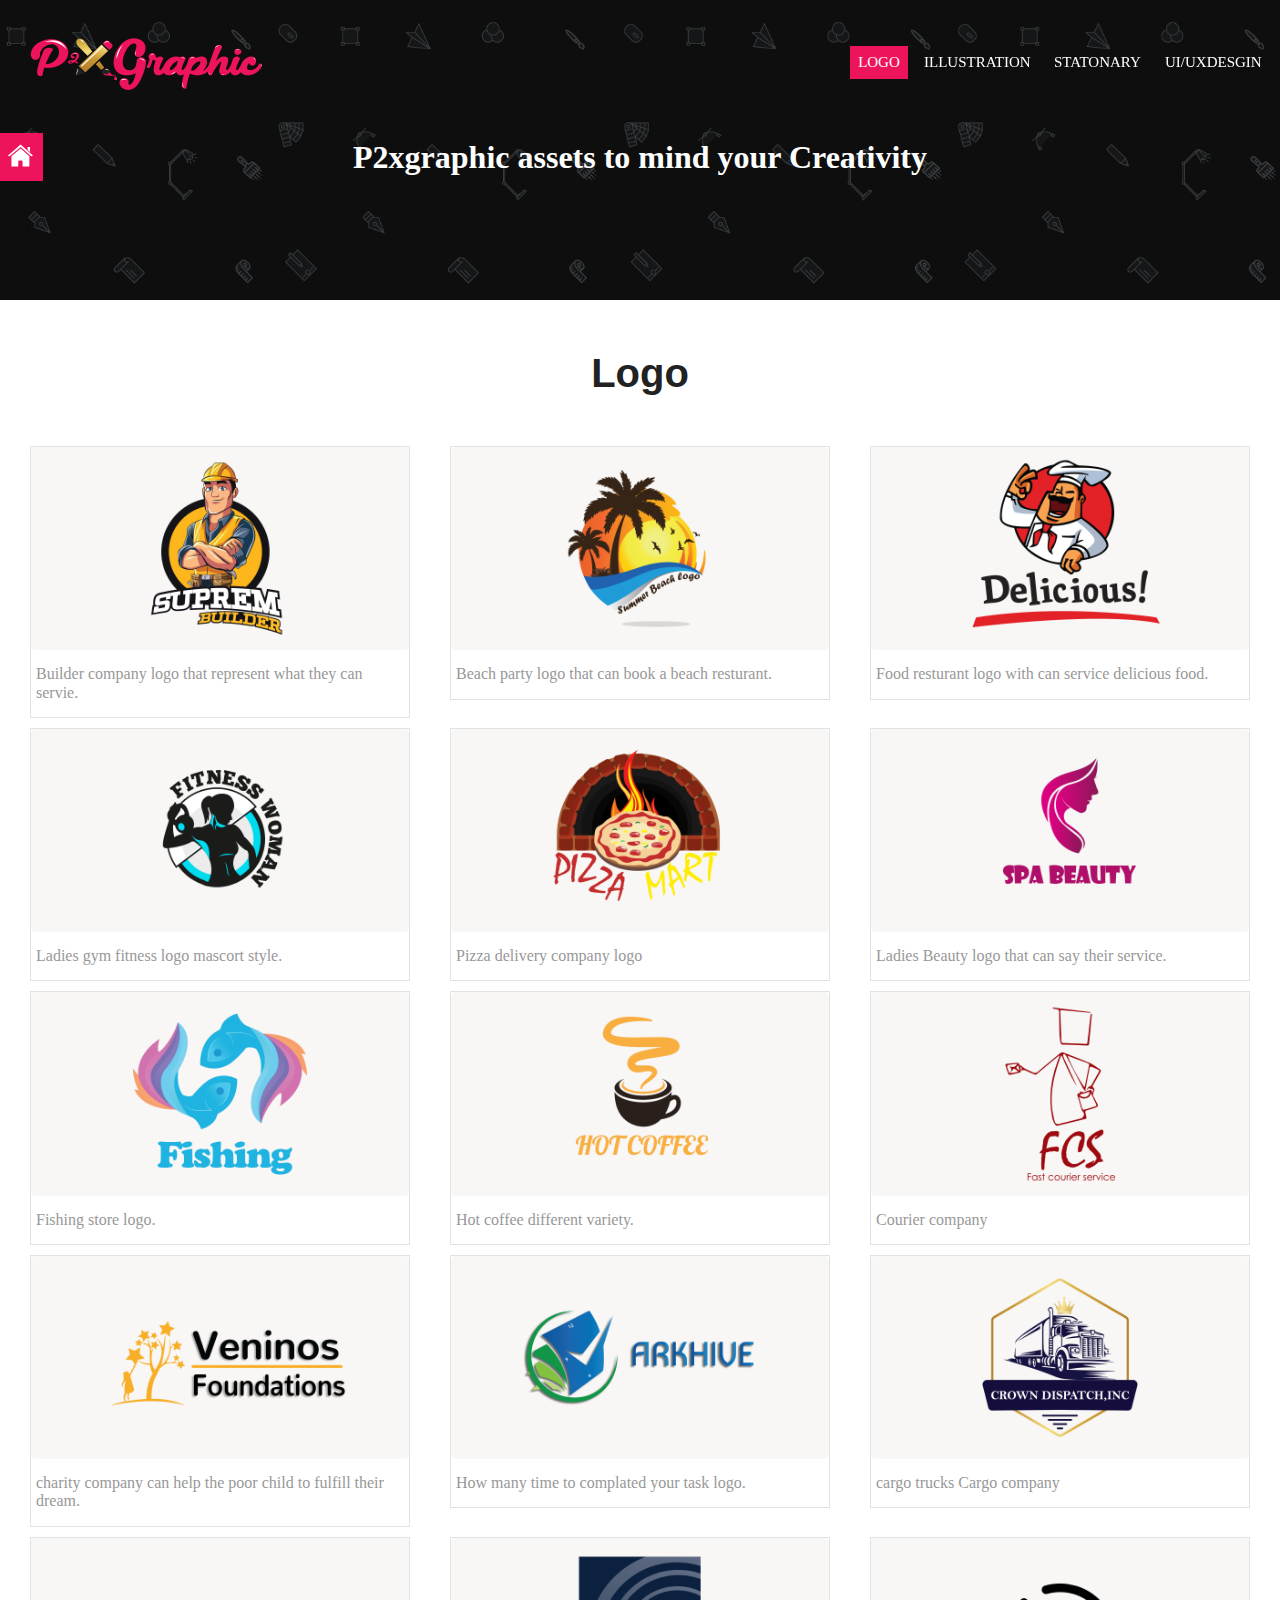
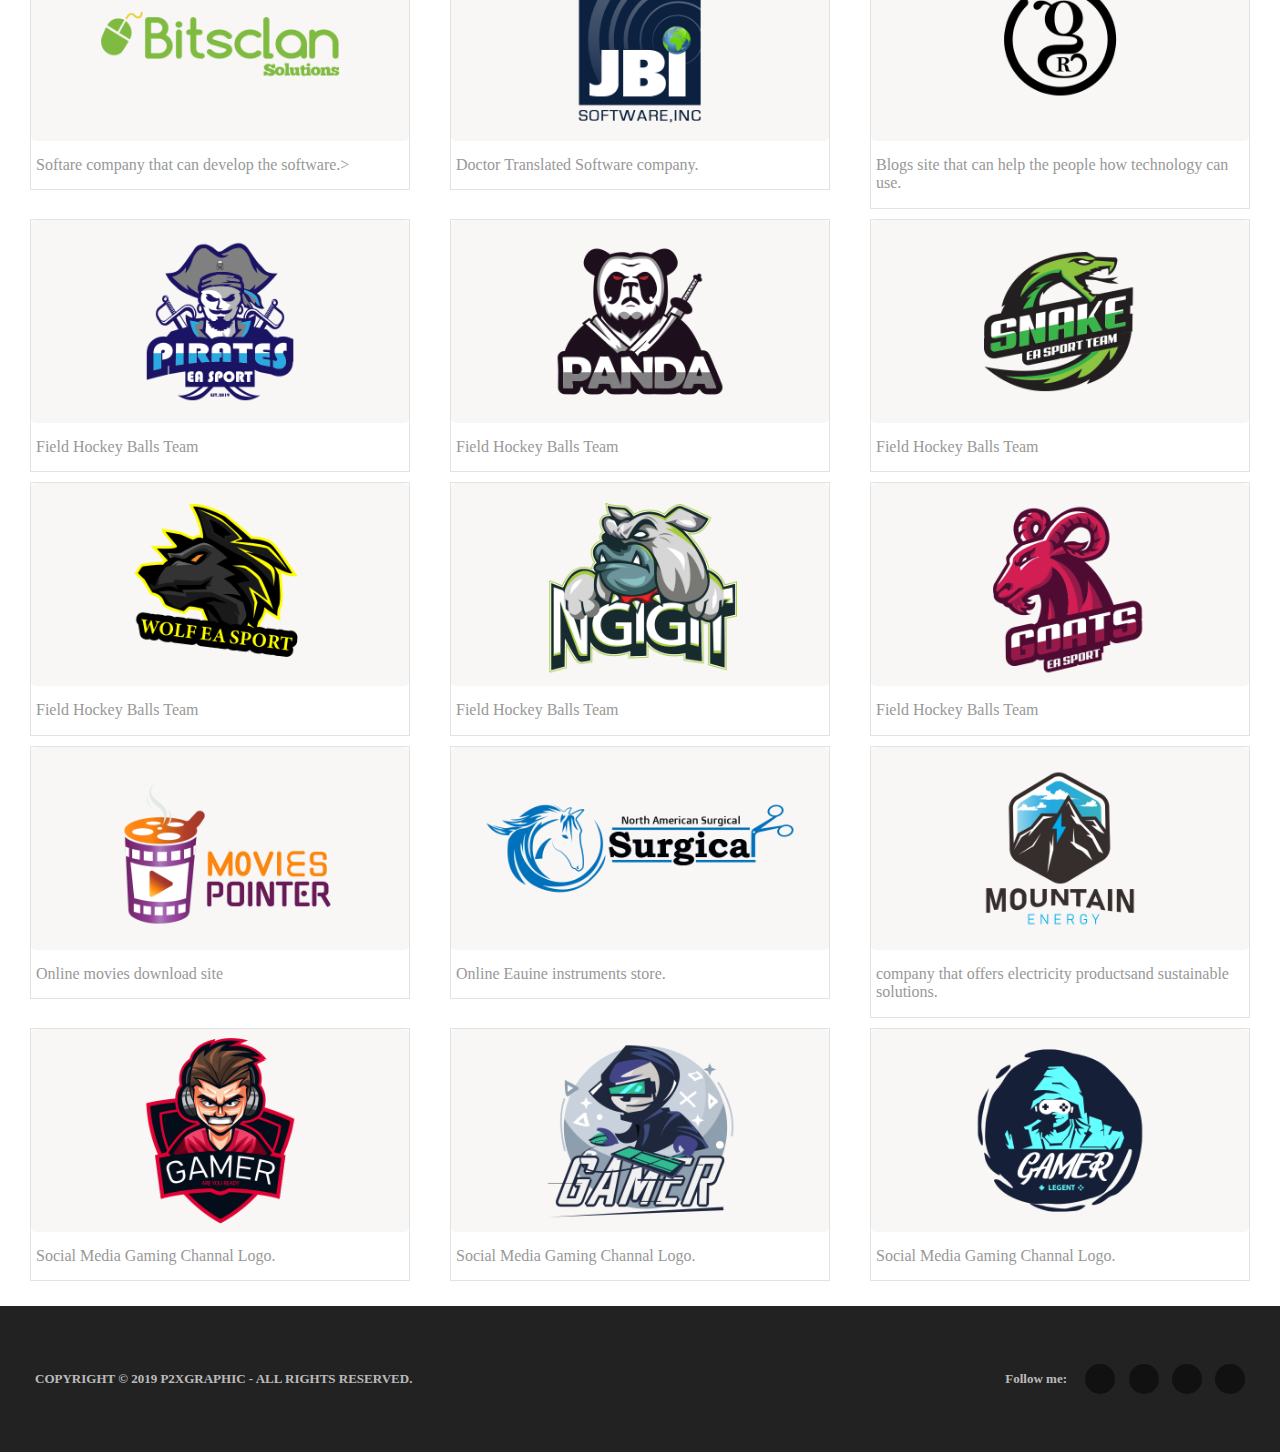
<file: logo.html>
<!DOCTYPE html>
<html lang="en-pk">

<head>

    <meta http-equiv="content-type" content="text/html; charset=utf-8" />
    <meta name="viewport" content="width=device-width, initial-scale=1, maximum-scale=1, user-scalable=no">

    <link href="img/favicon.ico" rel="shortcut icon" />
    <title>p2xgraphic</title>
    <link rel="stylesheet" href="css/Normalize.css.css">
    <link rel="stylesheet" href="css/portfolio.css">
    <link rel="stylesheet" href="simplelightbox.min.css">
    <link rel="stylesheet" href="css/hover-min.css">
    <link rel="stylesheet" href="https://use.fontawesome.com/releases/v5.8.1/css/all.css" integrity="sha384-50oBUHEmvpQ+1lW4y57PTFmhCaXp0ML5d60M1M7uH2+nqUivzIebhndOJK28anvf" crossorigin="anonymous">

    <!-- Global site tag (gtag.js) - Google Analytics -->
    <script async src="https://www.googletagmanager.com/gtag/js?id=UA-139794653-1"></script>
    <script>
        window.dataLayer = window.dataLayer || [];

        function gtag() {
            dataLayer.push(arguments);
        }
        gtag('js', new Date());

        gtag('config', 'UA-139794653-1');

    </script>
</head>

<body>
    <div class="row">
        <header>
            <div class="side-bar" style="position: relative; z-index: 100;">
                <div class="menu-bar" id="menu-bar">
                    <div class="hamburger-icon-2" data-anchor="about">
                        <span></span>
                        <span></span>
                        <span></span>
                    </div>
                </div>
                <ul class="side-navigation_bar">
                    <li><a href="./index.html">HOME</a></li>
                    <li><a class="active-side-bar" href="logo.html">LOGO</a></li>
                    <li><a href="illustration.html">ILLUSTRATION</a></li>
                    <li><a href="satatnary.html">STATONARY</a></li>
                    <li><a href="ui.html">UI/UXDESGIN</a></li>
                </ul>

            </div>
            <a href="./index.html" id="home_btn" class="home_btn hvr-icon-pulse-shrink"><img class="hvr-icon" src="./img/homeIcon.svg"></a>
            <nav class="nav">
                <div class="logo-img"><img src="img/logo2.png"></div>
                <ul class="navigation_bar">
                    <li><a class="active" href="./logo.html">LOGO</a></li>
                    <li><a class="hvr-sweep-to-top" href="./illustration.html">ILLUSTRATION</a></li>
                    <li><a class="hvr-sweep-to-top" href="./satatnary.html">STATONARY</a></li>
                    <li><a class="hvr-sweep-to-top" href="ui.html">UI/UXDESGIN</a></li>
                </ul>
            </nav>
            <h1 class="header_h1">P2xgraphic assets to mind your Creativity</h1>
        </header>

        <div class="container-logo">
            <h1 class="container-heading">Logo</h1>
            <div class="container-r ">
                <div class="img-container">
                    <a href="assert/logo/super_builder.png" class="big">
                        <div class="img-hover-zoom "><img class="img-setting" src="assert/logo/small_screen/super_builder2.png"></div>
                    </a>
                    <h3 class="img-h3">Super Builder</h3>
                    <p class="img-p">Builder company logo that represent what they can servie. </p>
                </div>
                <div class="img-container">
                    <a href="assert/logo/summer_beach_logo.png" class="big">
                        <div class="img-hover-zoom "><img class="img-setting" src="assert/logo/small_screen/summer_beach_logo2.png"></div>
                    </a>
                    <h3 class="img-h3">Summer Beach</h3>
                    <p class="img-p"> Beach party logo that can book a beach resturant.</p>
                </div>
                <div class="img-container">
                    <a href="assert/logo/delious2.png" class="big">
                        <div class="img-hover-zoom "><img class="img-setting" src="assert/logo/small_screen/delious.png"></div>
                    </a>
                    <h3 class="img-h3">Delicious!</h3>
                    <p class="img-p"> Food resturant logo with can service delicious food.</p>
                </div>
                <div class="img-container">
                    <a href="assert/logo/fitness_club.png" class="big">
                        <div class="img-hover-zoom "><img class="img-setting" src="assert/logo/small_screen/fitness_club2.png"></div>
                    </a>
                    <h3 class="img-h3">Fitness Woman</h3>
                    <p class="img-p"> Ladies gym fitness logo mascort style.</p>
                </div>
                <div class="img-container">
                    <a href="assert/logo/pizza_place.png" class="big">
                        <div class="img-hover-zoom "><img class="img-setting" src="assert/logo/small_screen/pizza_place2.png"></div>
                    </a>
                    <h3 class="img-h3">Pizza Mart</h3>
                    <p class="img-p"> Pizza delivery company logo</p>
                </div>
                <div class="img-container">
                    <a href="assert/logo/spy_beauty.png" class="big">
                        <div class="img-hover-zoom "><img class="img-setting" src="assert/logo/small_screen/spy_beauty2.png"></div>
                    </a>
                    <h3 class="img-h3">Spa Beauty</h3>
                    <p class="img-p"> Ladies Beauty logo that can say their service.</p>
                </div>
                <div class="img-container">
                    <a href="assert/logo/fishing.png" class="big">
                        <div class="img-hover-zoom "><img class="img-setting" src="assert/logo/small_screen/fishing2.png"></div>
                    </a>
                    <h3 class="img-h3">Fishing</h3>
                    <p class="img-p"> Fishing store logo.</p>
                </div>
                <div class="img-container">
                    <a href="assert/logo/coffe.png" class="big">
                        <div class="img-hover-zoom "><img class="img-setting" src="assert/logo/small_screen/coffe2.png"></div>
                    </a>
                    <h3 class="img-h3">Cafeteria</h3>
                    <p class="img-p">Hot coffee different variety.</p>
                </div>
                <div class="img-container">
                    <a href="assert/logo/fcs.png" class="big">
                        <div class="img-hover-zoom "><img class="img-setting" src="assert/logo/small_screen/fcs2.png"></div>
                    </a>
                    <h3 class="img-h3">Fast Courier Service</h3>
                    <p class="img-p"> Courier company</p>
                </div>
                <div class="img-container">
                    <a href="assert/logo/venios_foundation.png" class="big">
                        <div class="img-hover-zoom "><img class="img-setting" src="assert/logo/small_screen/venios_foundation2.png"></div>
                    </a>
                    <h3 class="img-h3">Charity Foundation</h3>
                    <p class="img-p"> charity company can help the poor child to fulfill their dream.</p>
                </div>
                <div class="img-container">
                    <a href="assert/logo/arkhive.png" class="big">
                        <div class="img-hover-zoom "><img class="img-setting" src="assert/logo/small_screen/arkhive2.png"></div>
                    </a>
                    <h3 class="img-h3">Task Define</h3>
                    <p class="img-p">How many time to complated your task logo.</p>
                </div>
                <div class="img-container">
                    <a href="assert/logo/crown_dispatch.png" class="big">
                        <div class="img-hover-zoom "><img class="img-setting" src="assert/logo/small_screen/crown_dispatch2.png"></div>
                    </a>
                    <h3 class="img-h3">Big Cargo Trucks</h3>
                    <p class="img-p">cargo trucks Cargo company</p>
                </div>
                <div class="img-container">
                    <a href="assert/logo/bitsclan.png" class="big">
                        <div class="img-hover-zoom "><img class="img-setting" src="assert/logo/small_screen/bitsclan2.png"></div>
                    </a>
                    <h3 class="img-h3">Software House</h3>
                    <p class="img-p"> Softare company that can develop the software.></p>
                </div>
                <div class="img-container">
                    <a href="assert/logo/jbi-gifs.gif" class="big">
                        <div class="img-hover-zoom "><img class="img-setting" src="assert/logo/small_screen/jbi2.png"></div>
                    </a>
                    <h3 class="img-h3">Translation Software</h3>
                    <p class="img-p"> Doctor Translated Software company.</p>
                </div>
                <div class="img-container">
                    <a href="assert/logo/greyReader.png" class="big">
                        <div class="img-hover-zoom "><img class="img-setting" src="assert/logo/small_screen/greyReader2.png"></div>
                    </a>
                    <h3 class="img-h3">Technology blogs website</h3>
                    <p class="img-p">Blogs site that can help the people how technology can use.</p>
                </div>
                <div class="img-container">
                    <a href="assert/logo/sport_pirater.png" class="big">
                        <div class="img-hover-zoom "><img class="img-setting" src="assert/logo/small_screen/sport_pirater2.png"></div>
                    </a>
                    <h3 class="img-h3">EA Sport</h3>
                    <p class="img-p">Field Hockey Balls Team</p>
                </div>
                <div class="img-container">
                    <a href="assert/logo/sport_panda.png" class="big">
                        <div class="img-hover-zoom "><img class="img-setting" src="assert/logo/small_screen/sport_panda2.png"></div>
                    </a>
                    <h3 class="img-h3">EA Sport</h3>
                    <p class="img-p">Field Hockey Balls Team</p>
                </div>
                <div class="img-container">
                    <a href="assert/logo/sport_sanake.png" class="big">
                        <div class="img-hover-zoom "><img class="img-setting" src="assert/logo/small_screen/sport_sanake2.png"></div>
                    </a>
                    <h3 class="img-h3">EA Sport</h3>
                    <p class="img-p"> Field Hockey Balls Team</p>
                </div>
                <div class="img-container">
                    <a href="assert/logo/sport_wolf.png" class="big">
                        <div class="img-hover-zoom "><img class="img-setting" src="assert/logo/small_screen/sport_wolf2.png"></div>
                    </a>
                    <h3 class="img-h3">EA Sport</h3>
                    <p class="img-p">Field Hockey Balls Team</p>
                </div>
                <div class="img-container">
                    <a href="assert/logo/sport-doge.png" class="big">
                        <div class="img-hover-zoom "><img class="img-setting" src="assert/logo/small_screen/sport-doge2.png"></div>
                    </a>
                    <h3 class="img-h3">EA Sport</h3>
                    <p class="img-p"> Field Hockey Balls Team</p>
                </div>
                <div class="img-container">
                    <a href="assert/logo/sport_goat_logo2.png" class="big">
                        <div class="img-hover-zoom "><img class="img-setting" src="assert/logo/small_screen/sport_goat_logo.png"></div>
                    </a>
                    <h3 class="img-h3">EA Sport</h3>
                    <p class="img-p">Field Hockey Balls Team</p>
                </div>
                <div class="img-container">
                    <a href="assert/logo/movie_pointer.png" class="big">
                        <div class="img-hover-zoom "><img class="img-setting" src="assert/logo/small_screen/movie_pointer2.png"></div>
                    </a>
                    <h3 class="img-h3">Movie Site </h3>
                    <p class="img-p">Online movies download site</p>
                </div>
                <div class="img-container">
                    <a href="assert/logo/north_america_surgical2.png" class="big">
                        <div class="img-hover-zoom "><img class="img-setting" src="assert/logo/small_screen/north_america_surgical.png"></div>
                    </a>
                    <h3 class="img-h3">Equine Surgical Instruments</h3>
                    <p class="img-p"> Online Eauine instruments store.</p>
                </div>
                <div class="img-container">
                    <a href="assert/logo/mountain2.png" class="big">
                        <div class="img-hover-zoom "> <img class="img-setting " src="assert/logo/small_screen/mountain.png"></div>
                    </a>
                    <h3 class="img-h3">Mountain Energy </h3>
                    <p class="img-p">company that offers electricity productsand sustainable solutions.</p>
                </div>
                <div class="img-container">
                    <a href="assert/logo/gaming1.png" class="big">
                        <div class="img-hover-zoom "> <img class="img-setting " src="assert/logo/small_screen/gaming3.png"></div>
                    </a>
                    <h3 class="img-h3">Gaming Channal</h3>
                    <p class="img-p">Social Media Gaming Channal Logo. </p>
                </div>
                <div class="img-container">
                    <a href="assert/logo/gaming2.png" class="big">
                        <div class="img-hover-zoom "> <img class="img-setting " src="assert/logo/small_screen/gaming2.png"></div>
                    </a>
                    <h3 class="img-h3">Gaming Channal</h3>
                    <p class="img-p"> Social Media Gaming Channal Logo.</p>
                </div>
                <div class="img-container">
                    <a href="assert/logo/gaming3.png" class="big">
                        <div class="img-hover-zoom "> <img class="img-setting " src="assert/logo/small_screen/gaming1.png"></div>
                    </a>
                    <h3 class="img-h3">Gaming Channal</h3>
                    <p class="img-p"> Social Media Gaming Channal Logo.</p>
                </div>
            </div>
        </div>
    </div>

    <!-- footer -->

    <footer class="bg-text">


        <div>
            <div class="copyright">
                COPYRIGHT &copy; 2019 P2XGRAPHIC - ALL RIGHTS RESERVED.
            </div>
        </div>
        <div class="socail-media-container">
            <p>Follow me:</p>
            <div class="follow">
                <a class="item" href="https://www.instagram.com/" target="_blank"><i class="fab fa-twitter"></i></a>
                <a class="item" href="https://www.facebook.com/" target="_blank"><i class="fab fa-facebook-f"></i></a>
                <a class="item" href="https://www.pinterest.com/" target="_blank"><i class="fab fa-linkedin-in"></i></a>
                <a class="item" href="https://twitter.com/" target="_blank"><i class="fab fa-instagram"></i></a>
            </div>
        </div>
    </footer>

    <!-- footer -->




    <script src="js/jquery-2.2.4.min.js"></script>
    <script src="simple-lightbox.min.js"></script>
    <script>
        $(function() {
            var $gallery = $('.img-container a').simpleLightbox();

            $gallery.on('show.simplelightbox', function() {
                    console.log('Requested for showing');
                })
                .on('shown.simplelightbox', function() {
                    console.log('Shown');
                })
                .on('close.simplelightbox', function() {
                    console.log('Requested for closing');
                })
                .on('closed.simplelightbox', function() {
                    console.log('Closed');
                })
                .on('change.simplelightbox', function() {
                    console.log('Requested for change');
                })
                .on('next.simplelightbox', function() {
                    console.log('Requested for next');
                })
                .on('prev.simplelightbox', function() {
                    console.log('Requested for prev');
                })
                .on('nextImageLoaded.simplelightbox', function() {
                    console.log('Next image loaded');
                })
                .on('prevImageLoaded.simplelightbox', function() {
                    console.log('Prev image loaded');
                })
                .on('changed.simplelightbox', function() {
                    console.log('Image changed');
                })
                .on('nextDone.simplelightbox', function() {
                    console.log('Image changed to next');
                })
                .on('prevDone.simplelightbox', function() {
                    console.log('Image changed to prev');
                })
                .on('error.simplelightbox', function(e) {
                    console.log('No image found, go to the next/prev');
                    console.log(e);
                });



        });

    </script>
    <script>
        var menuBtn = document.getElementById('menu-bar');
        var sideMenuBar = document.querySelector(".side-navigation_bar");

        menuBtn.addEventListener('click', function() {

            if (sideMenuBar.style.display === "block") {
                sideMenuBar.style.display = 'none';
                menuBtn.style.left = "0px";
                menuBtn.innerHTML = "<div class='hamburger-icon-2'><span></span><span></span><span></span></div>";


            } else {

                sideMenuBar.style.display = "block";
                menuBtn.innerHTML = "<div class='hamburger-icon-3 active'><span></span><span></span><span></span></div>";
                menuBtn.style.left = "270px";

            }

        });

    </script>

</body>

</html>
</file>
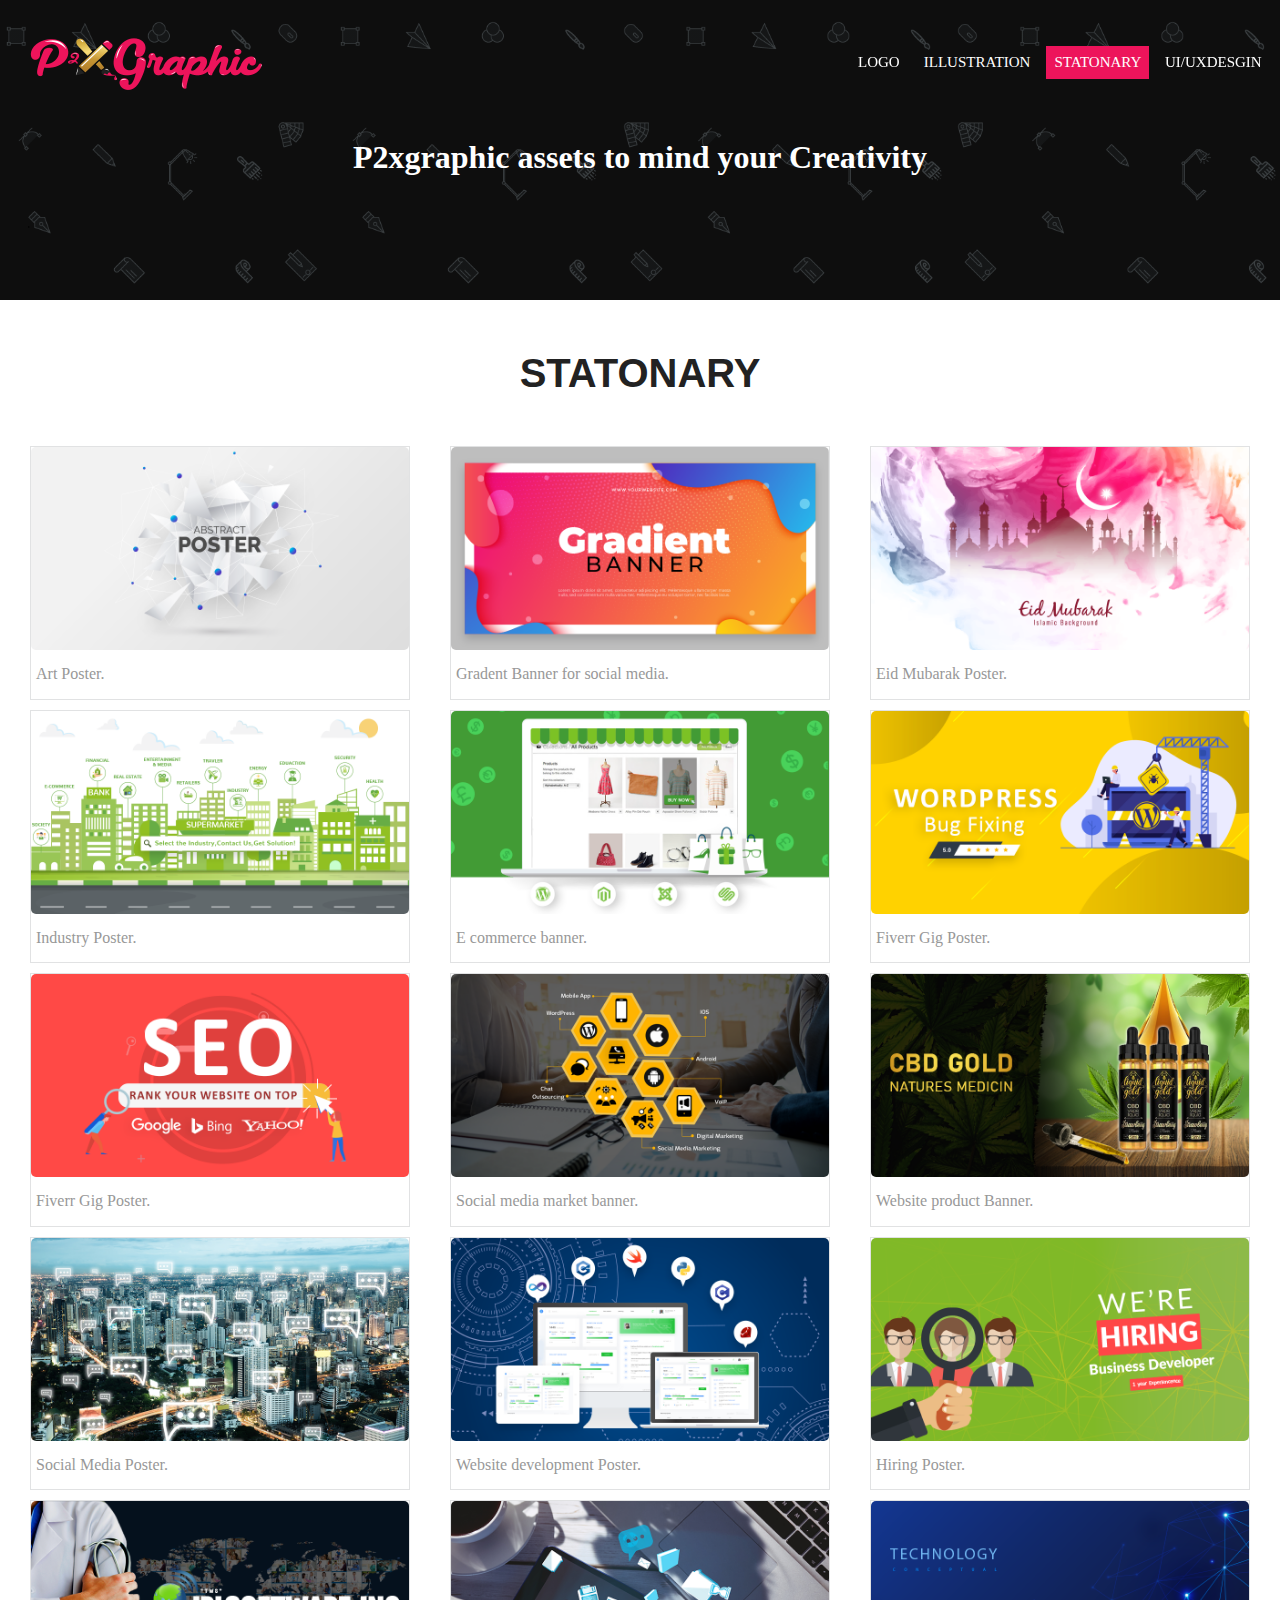
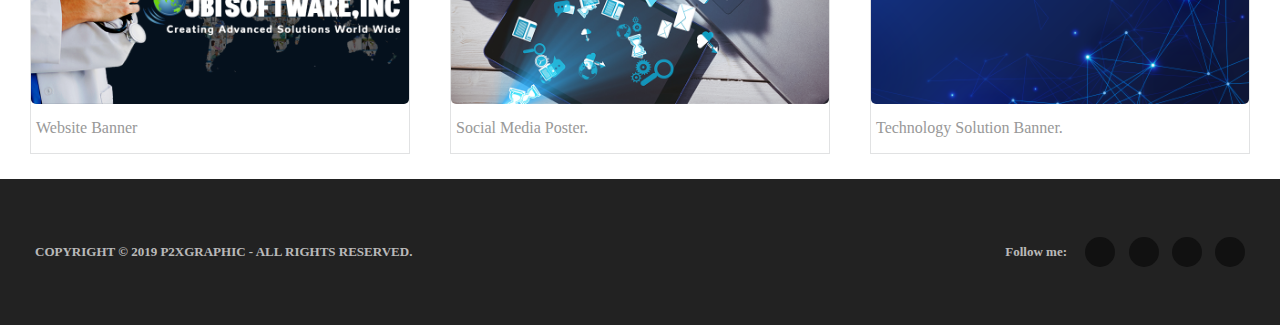
<file: satatnary.html>
<!DOCTYPE html>
<html lang="en-pk">

<head>

    <meta http-equiv="content-type" content="text/html; charset=utf-8" />
    <meta name="viewport" content="width=device-width, initial-scale=1, maximum-scale=1, user-scalable=no">

    <link href="img/favicon.ico" rel="shortcut icon" />
    <title>p2xgraphic</title>
    <link rel="stylesheet" href="css/Normalize.css.css">
    <link rel="stylesheet" href="css/portfolio.css">
    <link rel="stylesheet" href="simplelightbox.min.css">
    <link rel="stylesheet" href="css/hover-min.css">
    <link rel="stylesheet" href="https://use.fontawesome.com/releases/v5.8.1/css/all.css" integrity="sha384-50oBUHEmvpQ+1lW4y57PTFmhCaXp0ML5d60M1M7uH2+nqUivzIebhndOJK28anvf" crossorigin="anonymous">
</head>

<body>
    <div class="row">
        <header>
            <div class="side-bar" style="position: relative; z-index: 100;">
                <div class="menu-bar" id="menu-bar">
                    <div class="hamburger-icon-2" data-anchor="about">
                        <span></span>
                        <span></span>
                        <span></span>
                    </div>
                </div>
                <ul class="side-navigation_bar">
                    <li><a href="./index.html">HOME</a></li>
                    <li><a href="#">LOGO</a></li>
                    <li><a class="active-side-bar" href="#">ILLUSTRATION</a></li>
                    <li><a href="#">STATONARY</a></li>
                    <li><a href="#">UI/UXDESGIN</a></li>
                </ul>

            </div>
            <a style="display: none;" href="./index.html" id="home_btn" class="home_btn hvr-icon-pulse-shrink"><img class="hvr-icon" src="./img/homeIcon.svg"></a>
            <nav class="nav">
                <div class="logo-img"><img src="img/logo2.png"></div>
                <ul class="navigation_bar">
                    <li><a class="hvr-sweep-to-top" href="./index.html">LOGO</a></li>
                    <li><a  href="./illustration.html">ILLUSTRATION</a></li>
                    <li><a class="active" class="hvr-sweep-to-top" href="#">STATONARY</a></li>
                    <li><a class="hvr-sweep-to-top" href="#">UI/UXDESGIN</a></li>
                </ul>
            </nav>
            <h1 class="header_h1">P2xgraphic assets to mind your Creativity</h1>
        </header>

        <div class="container-logo">
            <h1 class="container-heading">STATONARY</h1>
            <div class="container-r ">
                <div class="img-container">
                    <a href="assert/social_media/social-media.png" class="big">
                        <div class="img-hover-zoom "><img class="img-setting" src="assert/social_media/social-media.png"></div>
                    </a>
                    <h3 class="img-h3">Cartoon style logo</h3>
                    <p class="img-p">Art Poster.</p>
                </div>
                <div class="img-container">
                    <a href="assert/social_media/social-media2.png" class="big">
                        <div class="img-hover-zoom "><img class="img-setting" src="assert/social_media/social-media2.png"></div>
                    </a>
                    <h3 class="img-h3">Cartoon style logo</h3>
                    <p class="img-p">Gradent Banner for social media.</p>
                </div>
                <div class="img-container">
                    <a href="assert/social_media/social-media3.png" class="big">
                        <div class="img-hover-zoom "><img class="img-setting" src="assert/social_media/social-media3.png"></div>
                    </a>
                    <h3 class="img-h3">Cartoon style logo</h3>
                    <p class="img-p">Eid Mubarak Poster.</p>
                </div>
                <div class="img-container">
                    <a href="assert/social_media/social-media4.png" class="big">
                        <div class="img-hover-zoom "><img class="img-setting" src="assert/social_media/social-media4.png"></div>
                    </a>
                    <h3 class="img-h3">Cartoon style logo</h3>
                    <p class="img-p">Industry Poster.</p>
                </div>
                <div class="img-container">
                    <a href="assert/social_media/social-media5.png" class="big">
                        <div class="img-hover-zoom "><img class="img-setting" src="assert/social_media/social-media5.png"></div>
                    </a>
                    <h3 class="img-h3">logo</h3>
                    <p class="img-p"> E commerce banner.</p>
                </div>
                <div class="img-container">
                    <a href="assert/social_media/social-media6.png" class="big">
                        <div class="img-hover-zoom "><img class="img-setting" src="assert/social_media/social-media6.png"></div>
                    </a>
                    <h3 class="img-h3">logo</h3>
                    <p class="img-p"> Fiverr Gig Poster.</p>
                </div>
                <div class="img-container">
                    <a href="assert/social_media/social-media7.png" class="big">
                        <div class="img-hover-zoom "><img class="img-setting" src="assert/social_media/social-media7.png"></div>
                    </a>
                    <h3 class="img-h3">logo</h3>
                    <p class="img-p">Fiverr Gig Poster.</p>
                </div>
                <div class="img-container">
                    <a href="assert/social_media/social-media8.png" class="big">
                        <div class="img-hover-zoom "><img class="img-setting" src="assert/social_media/social-media8.png"></div>
                    </a>
                    <h3 class="img-h3">logo</h3>
                    <p class="img-p">Social media market banner.</p>
                </div>
                <div class="img-container">
                    <a href="assert/social_media/social-media9.png" class="big">
                        <div class="img-hover-zoom "><img class="img-setting" src="assert/social_media/social-media9.png"></div>
                    </a>
                    <h3 class="img-h3">logo</h3>
                    <p class="img-p"> Website product Banner.</p>
                </div>
                <div class="img-container">
                    <a href="assert/social_media/social-media10.png" class="big">
                        <div class="img-hover-zoom "><img class="img-setting" src="assert/social_media/social-media10.png"></div>
                    </a>
                    <h3 class="img-h3">logo</h3>
                    <p class="img-p">Social Media Poster.</p>
                </div>
                <div class="img-container">
                    <a href="assert/social_media/social-media11.png" class="big">
                        <div class="img-hover-zoom "><img class="img-setting" src="assert/social_media/social-media11.png"></div>
                    </a>
                    <h3 class="img-h3">logo</h3>
                    <p class="img-p"> Website development Poster.</p>
                </div>
                <div class="img-container">
                    <a href="assert/social_media/social-media12.png" class="big">
                        <div class="img-hover-zoom "><img class="img-setting" src="assert/social_media/social-media12.png"></div>
                    </a>
                    <h3 class="img-h3">logo</h3>
                    <p class="img-p">Hiring Poster.</p>
                </div>
                <div class="img-container">
                    <a href="assert/social_media/social-media13.png" class="big">
                        <div class="img-hover-zoom "><img class="img-setting" src="assert/social_media/social-media13.png"></div>
                    </a>
                    <h3 class="img-h3">logo</h3>
                    <p class="img-p"> Website Banner</p>
                </div>
                <div class="img-container">
                    <a href="assert/social_media/social-media14.png" class="big">
                        <div class="img-hover-zoom "><img class="img-setting" src="assert/social_media/social-media14.png"></div>
                    </a>
                    <h3 class="img-h3">logo</h3>
                    <p class="img-p">Social Media Poster.</p>
                </div>
                <div class="img-container">
                    <a href="assert/social_media/social-media1.png" class="big">
                        <div class="img-hover-zoom "><img class="img-setting" src="assert/social_media/social-media1.png"></div>
                    </a>
                    <h3 class="img-h3">logo</h3>
                    <p class="img-p">Technology Solution Banner.</p>
                </div>

            </div>
        </div>
    </div>

    <!-- footer -->

    <footer class="bg-text">


        <div>
            <div class="copyright">
                COPYRIGHT &copy; 2019 P2XGRAPHIC - ALL RIGHTS RESERVED.
            </div>
        </div>
        <div class="socail-media-container">
            <p>Follow me:</p>
            <div class="follow">
                <a class="item" href="https://www.instagram.com/" target="_blank"><i class="fab fa-twitter"></i></a>
                <a class="item" href="https://www.facebook.com/" target="_blank"><i class="fab fa-facebook-f"></i></a>
                <a class="item" href="https://www.pinterest.com/" target="_blank"><i class="fab fa-linkedin-in"></i></a>
                <a class="item" href="https://twitter.com/" target="_blank"><i class="fab fa-instagram"></i></a>
            </div>
        </div>
    </footer>

    <!-- footer -->




    <script src="js/jquery-2.2.4.min.js"></script>
    <script src="simple-lightbox.min.js"></script>
    <script>
        $(function() {
            var $gallery = $('.img-container a').simpleLightbox();

            $gallery.on('show.simplelightbox', function() {
                    console.log('Requested for showing');
                })
                .on('shown.simplelightbox', function() {
                    console.log('Shown');
                })
                .on('close.simplelightbox', function() {
                    console.log('Requested for closing');
                })
                .on('closed.simplelightbox', function() {
                    console.log('Closed');
                })
                .on('change.simplelightbox', function() {
                    console.log('Requested for change');
                })
                .on('next.simplelightbox', function() {
                    console.log('Requested for next');
                })
                .on('prev.simplelightbox', function() {
                    console.log('Requested for prev');
                })
                .on('nextImageLoaded.simplelightbox', function() {
                    console.log('Next image loaded');
                })
                .on('prevImageLoaded.simplelightbox', function() {
                    console.log('Prev image loaded');
                })
                .on('changed.simplelightbox', function() {
                    console.log('Image changed');
                })
                .on('nextDone.simplelightbox', function() {
                    console.log('Image changed to next');
                })
                .on('prevDone.simplelightbox', function() {
                    console.log('Image changed to prev');
                })
                .on('error.simplelightbox', function(e) {
                    console.log('No image found, go to the next/prev');
                    console.log(e);
                });



        });

    </script>
    <script>
        var menuBtn = document.getElementById('menu-bar');
        var sideMenuBar = document.querySelector(".side-navigation_bar");

        menuBtn.addEventListener('click', function() {

            if (sideMenuBar.style.display === "block") {
                sideMenuBar.style.display = 'none';
                menuBtn.style.left = "0px";
                menuBtn.innerHTML = "<div class='hamburger-icon-2'><span></span><span></span><span></span></div>";


            } else {

                sideMenuBar.style.display = "block";
                menuBtn.innerHTML = "<div class='hamburger-icon-3 active'><span></span><span></span><span></span></div>";
                menuBtn.style.left = "270px";

            }

        });

    </script>

</body>

</html>
</file>
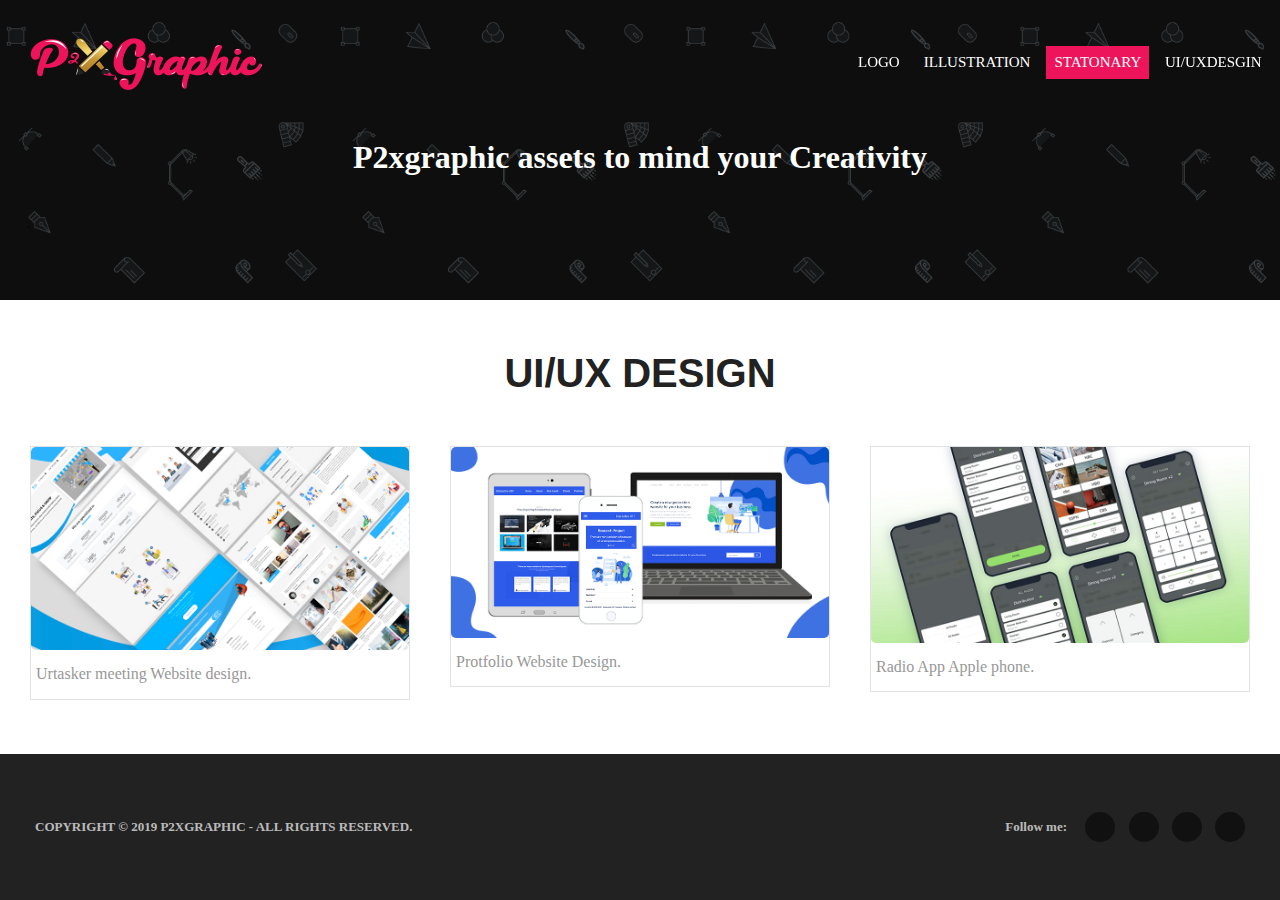
<file: ui.html>
<!DOCTYPE html>
<html lang="en-pk">

<head>

    <meta http-equiv="content-type" content="text/html; charset=utf-8" />
    <meta name="viewport" content="width=device-width, initial-scale=1, maximum-scale=1, user-scalable=no">

    <link href="img/favicon.ico" rel="shortcut icon" />
    <title>p2xgraphic</title>
    <link rel="stylesheet" href="css/Normalize.css.css">
    <link rel="stylesheet" href="css/portfolio.css">
    <link rel="stylesheet" href="simplelightbox.min.css">
    <link rel="stylesheet" href="css/hover-min.css">
    <link rel="stylesheet" href="https://use.fontawesome.com/releases/v5.8.1/css/all.css" integrity="sha384-50oBUHEmvpQ+1lW4y57PTFmhCaXp0ML5d60M1M7uH2+nqUivzIebhndOJK28anvf" crossorigin="anonymous">
</head>

<body>
    <div class="row">
        <header>
            <div class="side-bar" style="position: relative; z-index: 100;">
                <div class="menu-bar" id="menu-bar">
                    <div class="hamburger-icon-2" data-anchor="about">
                        <span></span>
                        <span></span>
                        <span></span>
                    </div>
                </div>
                <ul class="side-navigation_bar">
                    <li><a href="./index.html">HOME</a></li>
                    <li><a href="index.html">LOGO</a></li>
                    <li><a  href="illustration.html">ILLUSTRATION</a></li>
                    <li><a  href="satatnary.html">STATONARY</a></li>
                    <li><a class="active-side-bar" href="ui.html">UI/UXDESGIN</a></li>
                </ul>

            </div>
            <a style="display: none;" href="./index.html" id="home_btn" class="home_btn hvr-icon-pulse-shrink"><img class="hvr-icon" src="./img/homeIcon.svg"></a>
            <nav class="nav">
                <div class="logo-img"><img src="img/logo2.png"></div>
                <ul class="navigation_bar">
                    <li><a class="hvr-sweep-to-top" href="./index.html">LOGO</a></li>
                    <li><a  href="./illustration.html">ILLUSTRATION</a></li>
                    <li><a class="active" class="hvr-sweep-to-top" href="#">STATONARY</a></li>
                    <li><a class="hvr-sweep-to-top" href="ui.html">UI/UXDESGIN</a></li>
                </ul>
            </nav>
            <h1 class="header_h1">P2xgraphic assets to mind your Creativity</h1>
        </header>

        <div class="container-logo">
            <h1 class="container-heading">UI/UX DESIGN</h1>
            <div class="container-r ">
                <div class="img-container">
                    <a href="./assert/ui_design/ui1.png" class="big">
                        <div class="img-hover-zoom "><img class="img-setting" src="./assert/ui_design/ui1.png"></div>
                    </a>
                    <h3 class="img-h3">Cartoon style logo</h3>
                    <p class="img-p">Urtasker meeting Website design.</p>
                </div>
                <div class="img-container">
                    <a href="./assert/ui_design/ui2.png" class="big">
                        <div class="img-hover-zoom "><img class="img-setting" src="./assert/ui_design/ui2.png"></div>
                    </a>
                    <h3 class="img-h3">Cartoon style logo</h3>
                    <p class="img-p">Protfolio Website Design.</p>
                </div>
                <div class="img-container">
                    <a href="./assert/ui_design/ui3.png" class="big">
                        <div class="img-hover-zoom "><img class="img-setting" src="./assert/ui_design/ui3.png"></div>
                    </a>
                    <h3 class="img-h3">Cartoon style logo</h3>
                    <p class="img-p">Radio App Apple phone.</p>
                </div>
             
            </div>
        </div>
    </div>

    <!-- footer -->

    <footer class="bg-text">


        <div>
            <div class="copyright">
                COPYRIGHT &copy; 2019 P2XGRAPHIC - ALL RIGHTS RESERVED.
            </div>
        </div>
        <div class="socail-media-container">
            <p>Follow me:</p>
            <div class="follow">
                <a class="item" href="https://www.instagram.com/" target="_blank"><i class="fab fa-twitter"></i></a>
                <a class="item" href="https://www.facebook.com/" target="_blank"><i class="fab fa-facebook-f"></i></a>
                <a class="item" href="https://www.pinterest.com/" target="_blank"><i class="fab fa-linkedin-in"></i></a>
                <a class="item" href="https://twitter.com/" target="_blank"><i class="fab fa-instagram"></i></a>
            </div>
        </div>
    </footer>

    <!-- footer -->




    <script src="js/jquery-2.2.4.min.js"></script>
    <script src="simple-lightbox.min.js"></script>
    <script>
        $(function() {
            var $gallery = $('.img-container a').simpleLightbox();

            $gallery.on('show.simplelightbox', function() {
                    console.log('Requested for showing');
                })
                .on('shown.simplelightbox', function() {
                    console.log('Shown');
                })
                .on('close.simplelightbox', function() {
                    console.log('Requested for closing');
                })
                .on('closed.simplelightbox', function() {
                    console.log('Closed');
                })
                .on('change.simplelightbox', function() {
                    console.log('Requested for change');
                })
                .on('next.simplelightbox', function() {
                    console.log('Requested for next');
                })
                .on('prev.simplelightbox', function() {
                    console.log('Requested for prev');
                })
                .on('nextImageLoaded.simplelightbox', function() {
                    console.log('Next image loaded');
                })
                .on('prevImageLoaded.simplelightbox', function() {
                    console.log('Prev image loaded');
                })
                .on('changed.simplelightbox', function() {
                    console.log('Image changed');
                })
                .on('nextDone.simplelightbox', function() {
                    console.log('Image changed to next');
                })
                .on('prevDone.simplelightbox', function() {
                    console.log('Image changed to prev');
                })
                .on('error.simplelightbox', function(e) {
                    console.log('No image found, go to the next/prev');
                    console.log(e);
                });



        });

    </script>
    <script>
        var menuBtn = document.getElementById('menu-bar');
        var sideMenuBar = document.querySelector(".side-navigation_bar");

        menuBtn.addEventListener('click', function() {

            if (sideMenuBar.style.display === "block") {
                sideMenuBar.style.display = 'none';
                menuBtn.style.left = "0px";
                menuBtn.innerHTML = "<div class='hamburger-icon-2'><span></span><span></span><span></span></div>";


            } else {

                sideMenuBar.style.display = "block";
                menuBtn.innerHTML = "<div class='hamburger-icon-3 active'><span></span><span></span><span></span></div>";
                menuBtn.style.left = "270px";

            }

        });

    </script>

</body>

</html>
</file>
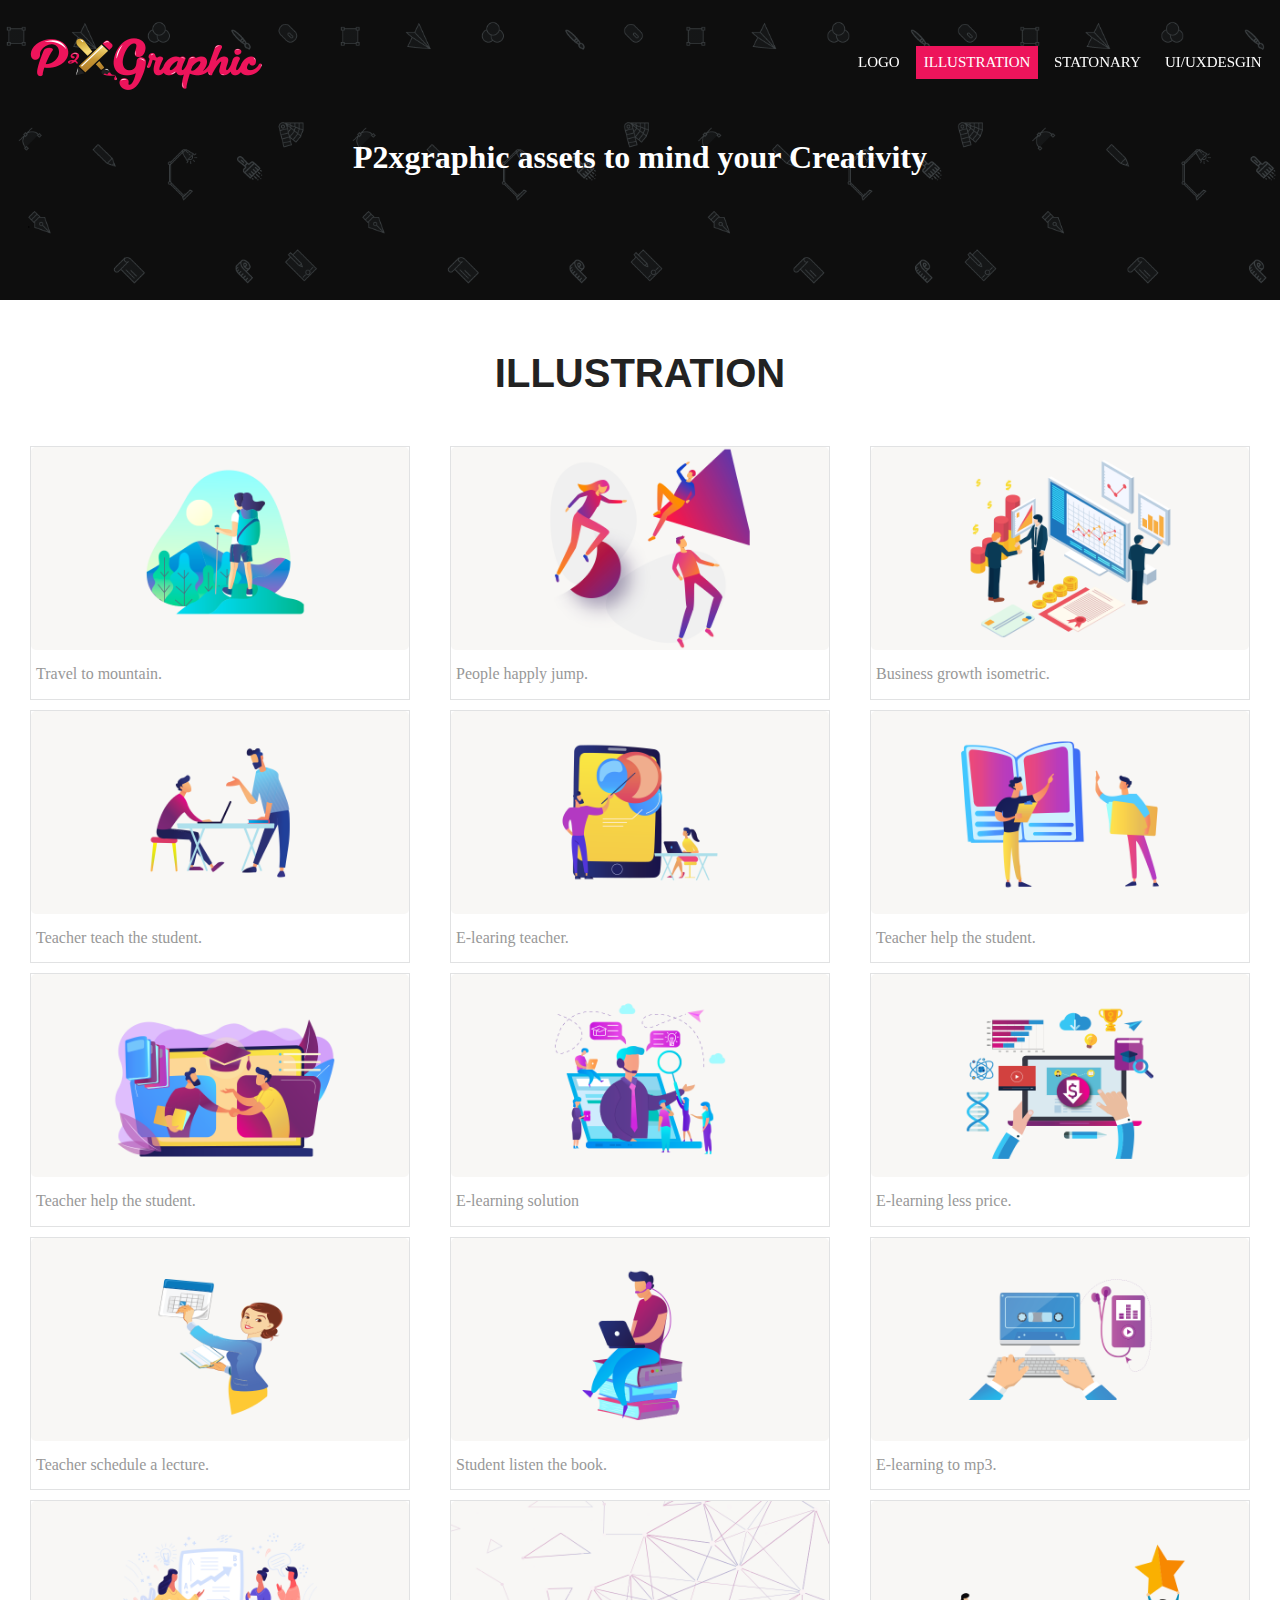
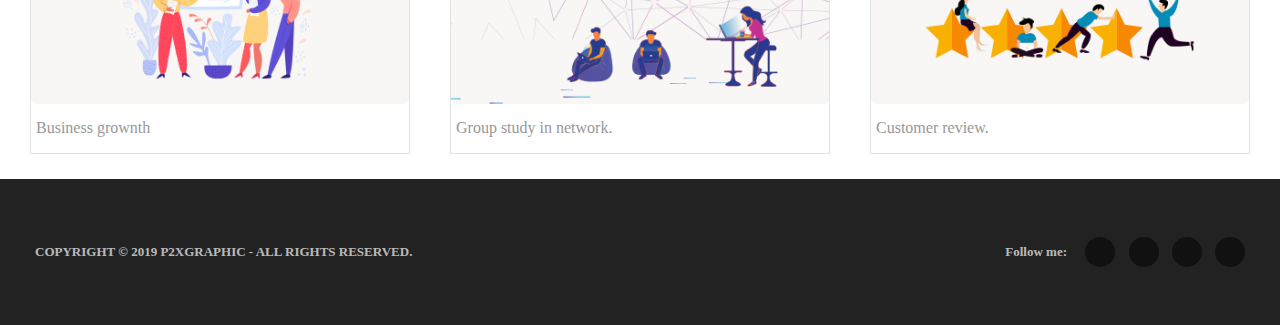
<file: New folder/illustration.html>
<!DOCTYPE html>
<html lang="en-pk">

<head>

    <meta http-equiv="content-type" content="text/html; charset=utf-8" />
    <meta name="viewport" content="width=device-width, initial-scale=1, maximum-scale=1, user-scalable=no">

    <link href="img/favicon.ico" rel="shortcut icon" />
    <title>p2xgraphic</title>
    <link rel="stylesheet" href="css/Normalize.css.css">
    <link rel="stylesheet" href="css/portfolio.css">
    <link rel="stylesheet" href="simplelightbox.min.css">
    <link rel="stylesheet" href="css/hover-min.css">
    <link rel="stylesheet" href="https://use.fontawesome.com/releases/v5.8.1/css/all.css" integrity="sha384-50oBUHEmvpQ+1lW4y57PTFmhCaXp0ML5d60M1M7uH2+nqUivzIebhndOJK28anvf" crossorigin="anonymous">
</head>

<body>
    <div class="row">
        <header>
            <div class="side-bar" style="position: relative; z-index: 100;">
                <div class="menu-bar" id="menu-bar">
                    <div class="hamburger-icon-2" data-anchor="about">
                        <span></span>
                        <span></span>
                        <span></span>
                    </div>
                </div>
                <ul class="side-navigation_bar">
                    <li><a href="./index.html">HOME</a></li>
                    <li><a href="index.html">LOGO</a></li>
                    <li><a class="active-side-bar" href="illustration.html">ILLUSTRATION</a></li>
                    <li><a href="satatnary.html">STATONARY</a></li>
                    <li><a href="ui.html">UI/UXDESGIN</a></li>
                </ul>

            </div>
            <a style="display: none;" href="./index.html" id="home_btn" class="home_btn hvr-icon-pulse-shrink"><img class="hvr-icon" src="./img/homeIcon.svg"></a>
            <nav class="nav">
                <div class="logo-img"><img src="img/logo2.png"></div>
                <ul class="navigation_bar">
                    <li><a class="hvr-sweep-to-top" href="./index.html">LOGO</a></li>
                    <li><a class="active" href="./illustration.html">ILLUSTRATION</a></li>
                    <li><a class="hvr-sweep-to-top" href="./satatnary.html">STATONARY</a></li>
                    <li><a class="hvr-sweep-to-top" href="#">UI/UXDESGIN</a></li>
                </ul>
            </nav>
            <h1 class="header_h1">P2xgraphic assets to mind your Creativity</h1>
        </header>

        <div class="container-logo">
            <h1 class="container-heading">ILLUSTRATION</h1>
            <div class="container-r ">
                <div class="img-container">
                    <a href="assert/illustration/bigSize/illustration14.png" class="big">
                        <div class="img-hover-zoom "><img class="img-setting" src="assert/illustration/illustration14b.png"></div>
                    </a>
                    <h3 class="img-h3">Cartoon style logo</h3>
                    <p class="img-p">Travel to mountain.</p>
                </div>
                <div class="img-container">
                    <a href="assert/illustration/bigSize/illustration15a.png" class="big">
                        <div class="img-hover-zoom "><img class="img-setting" src="assert/illustration/illustration15b.png"></div>
                    </a>
                    <h3 class="img-h3">Cartoon style logo</h3>
                    <p class="img-p">People happly jump.</p>
                </div>
                <div class="img-container">
                    <a href="assert/illustration/bigSize/illustration16a.png" class="big">
                        <div class="img-hover-zoom "><img class="img-setting" src="assert/illustration/illustration16b.png"></div>
                    </a>
                    <h3 class="img-h3">Cartoon style logo</h3>
                    <p class="img-p">Business growth isometric.</p>
                </div>
                <div class="img-container">
                    <a href="assert/illustration/bigSize/illustration1.png" class="big">
                        <div class="img-hover-zoom "><img class="img-setting" src="assert/illustration/illustration1.png"></div>
                    </a>
                    <h3 class="img-h3">Cartoon style logo</h3>
                    <p class="img-p">Teacher teach the student.</p>
                </div>
                <div class="img-container">
                    <a href="assert/illustration/bigSize/illustration12.png" class="big">
                        <div class="img-hover-zoom "><img class="img-setting" src="assert/illustration/illustration2.png"></div>
                    </a>
                    <h3 class="img-h3">logo</h3>
                    <p class="img-p"> E-learing teacher.</p>
                </div>
                <div class="img-container">
                    <a href="assert/illustration/bigSize/illustration5.png" class="big">
                        <div class="img-hover-zoom "><img class="img-setting" src="assert/illustration/illustration5.png"></div>
                    </a>
                    <h3 class="img-h3">logo</h3>
                    <p class="img-p"> Teacher help the student.</p>
                </div>
                <div class="img-container">
                    <a href="assert/illustration/bigSize/illustration9.png" class="big">
                        <div class="img-hover-zoom "><img class="img-setting" src="assert/illustration/illustration8.png"></div>
                    </a>
                    <h3 class="img-h3">logo</h3>
                    <p class="img-p">Teacher help the student.</p>
                </div>
                <div class="img-container">
                    <a href="assert/illustration/bigSize/illustration3.png" class="big">
                        <div class="img-hover-zoom "><img class="img-setting" src="assert/illustration/illustration3.png"></div>
                    </a>
                    <h3 class="img-h3">logo</h3>
                    <p class="img-p">E-learning solution</p>
                </div>
                <div class="img-container">
                    <a href="assert/illustration/illustration4.png" class="big">
                        <div class="img-hover-zoom "><img class="img-setting" src="assert/illustration/illustration4.png"></div>
                    </a>
                    <h3 class="img-h3">logo</h3>
                    <p class="img-p"> E-learning less price.</p>
                </div>
                <div class="img-container">
                    <a href="assert/illustration/bigSize/illustration6.png" class="big">
                        <div class="img-hover-zoom "><img class="img-setting" src="assert/illustration/illustration6.png"></div>
                    </a>
                    <h3 class="img-h3">logo</h3>
                    <p class="img-p">Teacher schedule a lecture.</p>
                </div>
                <div class="img-container">
                    <a href="assert/illustration/bigSize/illustration7.png" class="big">
                        <div class="img-hover-zoom "><img class="img-setting" src="assert/illustration/illustration7.png"></div>
                    </a>
                    <h3 class="img-h3">logo</h3>
                    <p class="img-p"> Student listen the book.</p>
                </div>
                <div class="img-container">
                    <a href="assert/illustration/bigSize/illustration8.png" class="big">
                        <div class="img-hover-zoom "><img class="img-setting" src="assert/illustration/illustration11.png"></div>
                    </a>
                    <h3 class="img-h3">logo</h3>
                    <p class="img-p">E-learning to mp3.</p>
                </div>
                <div class="img-container">
                    <a href="assert/illustration/bigSize/illustration11.png" class="big">
                        <div class="img-hover-zoom "><img class="img-setting" src="assert/illustration/illustration9.png"></div>
                    </a>
                    <h3 class="img-h3">logo</h3>
                    <p class="img-p"> Business grownth</p>
                </div>
                <div class="img-container">
                    <a href="assert/illustration/bigSize/illustration10.png" class="big">
                        <div class="img-hover-zoom "><img class="img-setting" src="assert/illustration/illustration10.png"></div>
                    </a>
                    <h3 class="img-h3">logo</h3>
                    <p class="img-p">Group study in network.</p>
                </div>
                <div class="img-container">
                    <a href="assert/illustration/bigSize/illustration.png" class="big">
                        <div class="img-hover-zoom "><img class="img-setting" src="assert/illustration/illustration.png"></div>
                    </a>
                    <h3 class="img-h3">logo</h3>
                    <p class="img-p">Customer review.</p>
                </div>

            </div>
        </div>
    </div>

    <!-- footer -->

    <footer class="bg-text">


        <div>
            <div class="copyright">
                COPYRIGHT &copy; 2019 P2XGRAPHIC - ALL RIGHTS RESERVED.
            </div>
        </div>
        <div class="socail-media-container">
            <p>Follow me:</p>
            <div class="follow">
                <a class="item" href="https://www.instagram.com/" target="_blank"><i class="fab fa-twitter"></i></a>
                <a class="item" href="https://www.facebook.com/" target="_blank"><i class="fab fa-facebook-f"></i></a>
                <a class="item" href="https://www.pinterest.com/" target="_blank"><i class="fab fa-linkedin-in"></i></a>
                <a class="item" href="https://twitter.com/" target="_blank"><i class="fab fa-instagram"></i></a>
            </div>
        </div>
    </footer>

    <!-- footer -->




    <script src="js/jquery-2.2.4.min.js"></script>
    <script src="simple-lightbox.min.js"></script>
    <script>
        $(function() {
            var $gallery = $('.img-container a').simpleLightbox();

            $gallery.on('show.simplelightbox', function() {
                    console.log('Requested for showing');
                })
                .on('shown.simplelightbox', function() {
                    console.log('Shown');
                })
                .on('close.simplelightbox', function() {
                    console.log('Requested for closing');
                })
                .on('closed.simplelightbox', function() {
                    console.log('Closed');
                })
                .on('change.simplelightbox', function() {
                    console.log('Requested for change');
                })
                .on('next.simplelightbox', function() {
                    console.log('Requested for next');
                })
                .on('prev.simplelightbox', function() {
                    console.log('Requested for prev');
                })
                .on('nextImageLoaded.simplelightbox', function() {
                    console.log('Next image loaded');
                })
                .on('prevImageLoaded.simplelightbox', function() {
                    console.log('Prev image loaded');
                })
                .on('changed.simplelightbox', function() {
                    console.log('Image changed');
                })
                .on('nextDone.simplelightbox', function() {
                    console.log('Image changed to next');
                })
                .on('prevDone.simplelightbox', function() {
                    console.log('Image changed to prev');
                })
                .on('error.simplelightbox', function(e) {
                    console.log('No image found, go to the next/prev');
                    console.log(e);
                });



        });

    </script>
    <script>
        var menuBtn = document.getElementById('menu-bar');
        var sideMenuBar = document.querySelector(".side-navigation_bar");

        menuBtn.addEventListener('click', function() {

            if (sideMenuBar.style.display === "block") {
                sideMenuBar.style.display = 'none';
                menuBtn.style.left = "0px";
                menuBtn.innerHTML = "<div class='hamburger-icon-2'><span></span><span></span><span></span></div>";


            } else {

                sideMenuBar.style.display = "block";
                menuBtn.innerHTML = "<div class='hamburger-icon-3 active'><span></span><span></span><span></span></div>";
                menuBtn.style.left = "270px";

            }

        });

    </script>

</body>

</html>
</file>
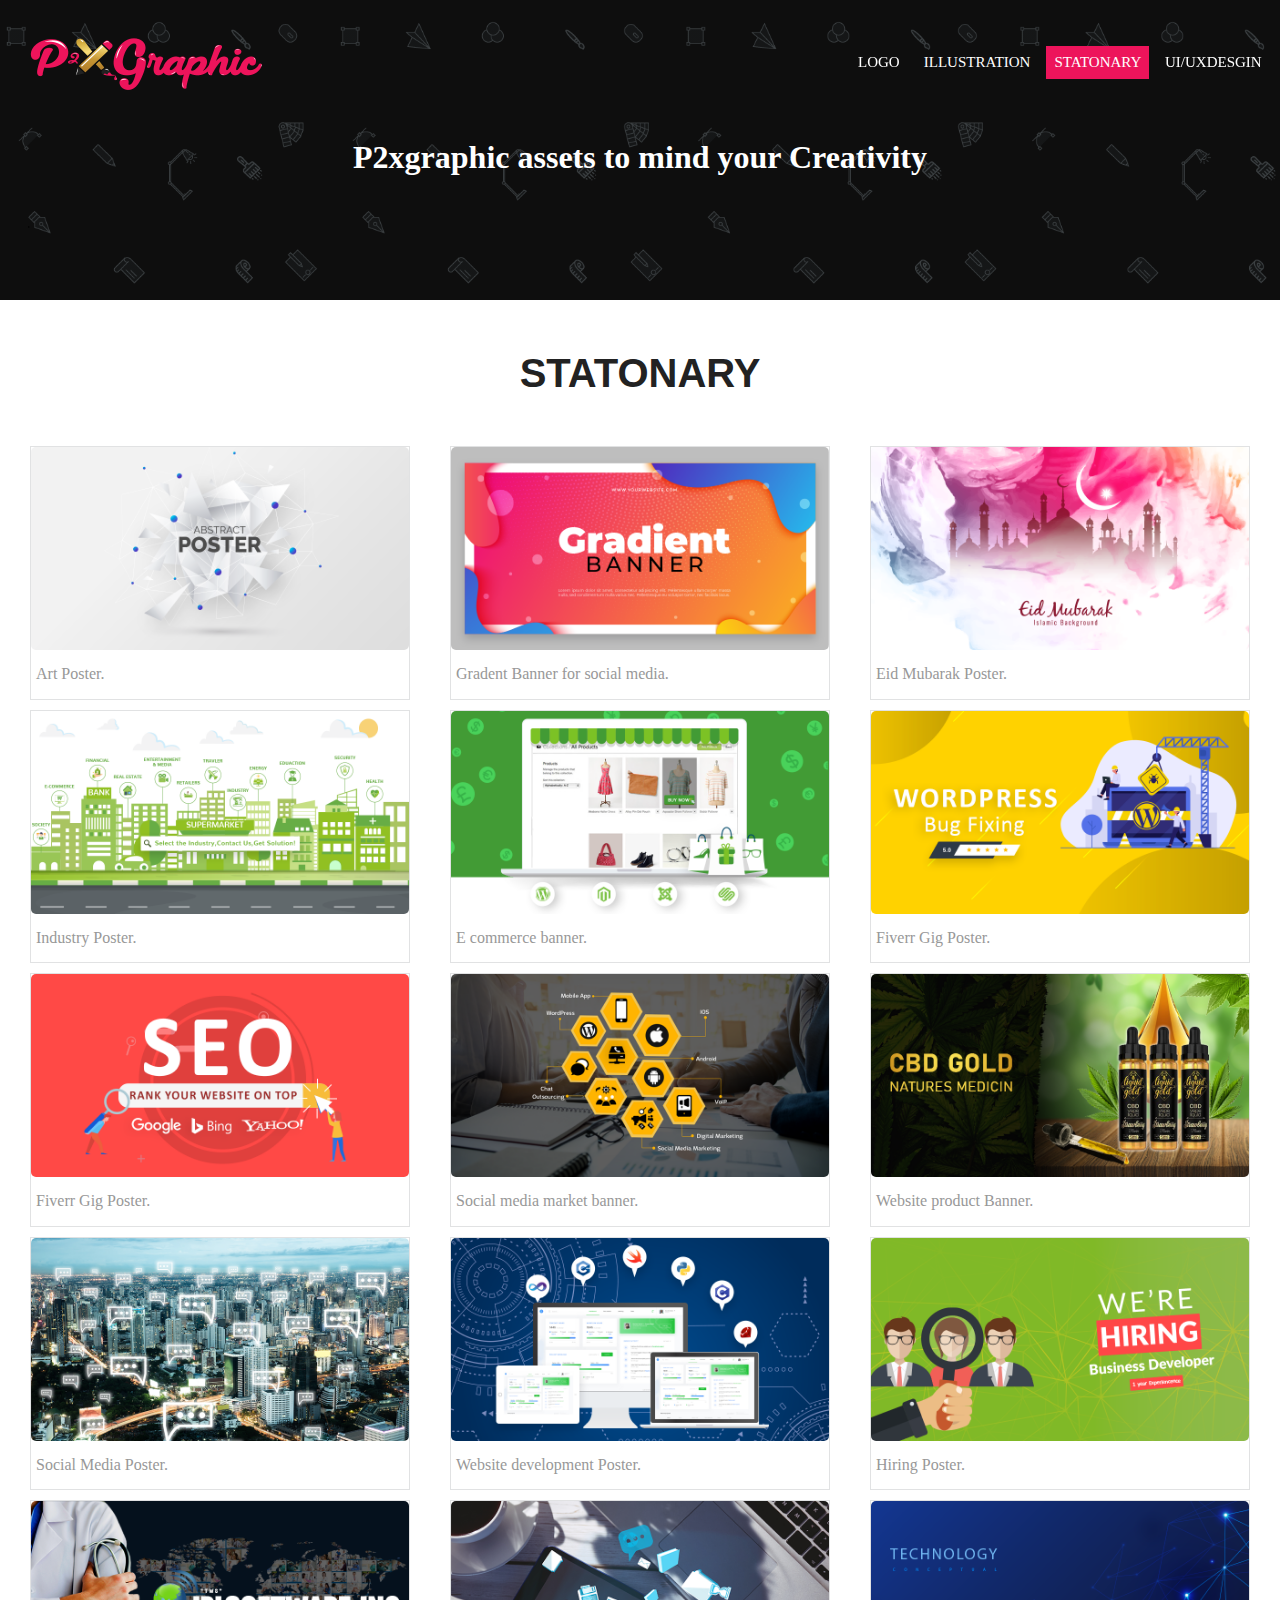
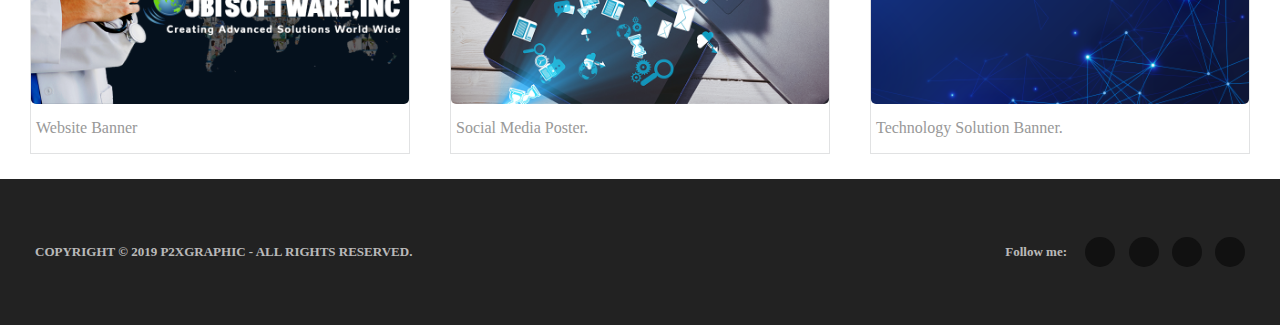
<file: New folder/satatnary.html>
<!DOCTYPE html>
<html lang="en-pk">

<head>

    <meta http-equiv="content-type" content="text/html; charset=utf-8" />
    <meta name="viewport" content="width=device-width, initial-scale=1, maximum-scale=1, user-scalable=no">

    <link href="img/favicon.ico" rel="shortcut icon" />
    <title>p2xgraphic</title>
    <link rel="stylesheet" href="css/Normalize.css.css">
    <link rel="stylesheet" href="css/portfolio.css">
    <link rel="stylesheet" href="simplelightbox.min.css">
    <link rel="stylesheet" href="css/hover-min.css">
    <link rel="stylesheet" href="https://use.fontawesome.com/releases/v5.8.1/css/all.css" integrity="sha384-50oBUHEmvpQ+1lW4y57PTFmhCaXp0ML5d60M1M7uH2+nqUivzIebhndOJK28anvf" crossorigin="anonymous">
</head>

<body>
    <div class="row">
        <header>
            <div class="side-bar" style="position: relative; z-index: 100;">
                <div class="menu-bar" id="menu-bar">
                    <div class="hamburger-icon-2" data-anchor="about">
                        <span></span>
                        <span></span>
                        <span></span>
                    </div>
                </div>
                <ul class="side-navigation_bar">
                    <li><a href="./index.html">HOME</a></li>
                    <li><a href="index.html">LOGO</a></li>
                    <li><a  href="illustration.html">ILLUSTRATION</a></li>
                    <li><a class="active-side-bar" href="satatnary.html">STATONARY</a></li>
                    <li><a href="ui.html">UI/UXDESGIN</a></li>
                </ul>

            </div>
            <a style="display: none;" href="./index.html" id="home_btn" class="home_btn hvr-icon-pulse-shrink"><img class="hvr-icon" src="./img/homeIcon.svg"></a>
            <nav class="nav">
                <div class="logo-img"><img src="img/logo2.png"></div>
                <ul class="navigation_bar">
                    <li><a class="hvr-sweep-to-top" href="./index.html">LOGO</a></li>
                    <li><a  href="./illustration.html">ILLUSTRATION</a></li>
                    <li><a class="active" class="hvr-sweep-to-top" href="#">STATONARY</a></li>
                    <li><a class="hvr-sweep-to-top" href="#">UI/UXDESGIN</a></li>
                </ul>
            </nav>
            <h1 class="header_h1">P2xgraphic assets to mind your Creativity</h1>
        </header>

        <div class="container-logo">
            <h1 class="container-heading">STATONARY</h1>
            <div class="container-r ">
                <div class="img-container">
                    <a href="./assert/assert/social_media/social-media.png" class="big">
                        <div class="img-hover-zoom "><img class="img-setting" src="./assert/social_media/social-media.png"></div>
                    </a>
                    <h3 class="img-h3">Cartoon style logo</h3>
                    <p class="img-p">Art Poster.</p>
                </div>
                <div class="img-container">
                    <a href="./assert/social_media/social-media2.png" class="big">
                        <div class="img-hover-zoom "><img class="img-setting" src="./assert/social_media/social-media2.png"></div>
                    </a>
                    <h3 class="img-h3">Cartoon style logo</h3>
                    <p class="img-p">Gradent Banner for social media.</p>
                </div>
                <div class="img-container">
                    <a href="./assert/social_media/social-media3.png" class="big">
                        <div class="img-hover-zoom "><img class="img-setting" src="./assert/social_media/social-media3.png"></div>
                    </a>
                    <h3 class="img-h3">Cartoon style logo</h3>
                    <p class="img-p">Eid Mubarak Poster.</p>
                </div>
                <div class="img-container">
                    <a href="assert/social_media/social-media4.png" class="big">
                        <div class="img-hover-zoom "><img class="img-setting" src="assert/social_media/social-media4.png"></div>
                    </a>
                    <h3 class="img-h3">Cartoon style logo</h3>
                    <p class="img-p">Industry Poster.</p>
                </div>
                <div class="img-container">
                    <a href="assert/social_media/social-media5.png" class="big">
                        <div class="img-hover-zoom "><img class="img-setting" src="assert/social_media/social-media5.png"></div>
                    </a>
                    <h3 class="img-h3">logo</h3>
                    <p class="img-p"> E commerce banner.</p>
                </div>
                <div class="img-container">
                    <a href="assert/social_media/social-media6.png" class="big">
                        <div class="img-hover-zoom "><img class="img-setting" src="assert/social_media/social-media6.png"></div>
                    </a>
                    <h3 class="img-h3">logo</h3>
                    <p class="img-p"> Fiverr Gig Poster.</p>
                </div>
                <div class="img-container">
                    <a href="assert/social_media/social-media7.png" class="big">
                        <div class="img-hover-zoom "><img class="img-setting" src="assert/social_media/social-media7.png"></div>
                    </a>
                    <h3 class="img-h3">logo</h3>
                    <p class="img-p">Fiverr Gig Poster.</p>
                </div>
                <div class="img-container">
                    <a href="assert/social_media/social-media8.png" class="big">
                        <div class="img-hover-zoom "><img class="img-setting" src="assert/social_media/social-media8.png"></div>
                    </a>
                    <h3 class="img-h3">logo</h3>
                    <p class="img-p">Social media market banner.</p>
                </div>
                <div class="img-container">
                    <a href="assert/social_media/social-media9.png" class="big">
                        <div class="img-hover-zoom "><img class="img-setting" src="assert/social_media/social-media9.png"></div>
                    </a>
                    <h3 class="img-h3">logo</h3>
                    <p class="img-p"> Website product Banner.</p>
                </div>
                <div class="img-container">
                    <a href="assert/social_media/social-media10.png" class="big">
                        <div class="img-hover-zoom "><img class="img-setting" src="assert/social_media/social-media10.png"></div>
                    </a>
                    <h3 class="img-h3">logo</h3>
                    <p class="img-p">Social Media Poster.</p>
                </div>
                <div class="img-container">
                    <a href="assert/social_media/social-media11.png" class="big">
                        <div class="img-hover-zoom "><img class="img-setting" src="assert/social_media/social-media11.png"></div>
                    </a>
                    <h3 class="img-h3">logo</h3>
                    <p class="img-p"> Website development Poster.</p>
                </div>
                <div class="img-container">
                    <a href="assert/social_media/social-media12.png" class="big">
                        <div class="img-hover-zoom "><img class="img-setting" src="assert/social_media/social-media12.png"></div>
                    </a>
                    <h3 class="img-h3">logo</h3>
                    <p class="img-p">Hiring Poster.</p>
                </div>
                <div class="img-container">
                    <a href="assert/social_media/social-media13.png" class="big">
                        <div class="img-hover-zoom "><img class="img-setting" src="assert/social_media/social-media13.png"></div>
                    </a>
                    <h3 class="img-h3">logo</h3>
                    <p class="img-p"> Website Banner</p>
                </div>
                <div class="img-container">
                    <a href="assert/social_media/social-media14.png" class="big">
                        <div class="img-hover-zoom "><img class="img-setting" src="assert/social_media/social-media14.png"></div>
                    </a>
                    <h3 class="img-h3">logo</h3>
                    <p class="img-p">Social Media Poster.</p>
                </div>
                <div class="img-container">
                    <a href="assert/social_media/social-media1.png" class="big">
                        <div class="img-hover-zoom "><img class="img-setting" src="assert/social_media/social-media1.png"></div>
                    </a>
                    <h3 class="img-h3">logo</h3>
                    <p class="img-p">Technology Solution Banner.</p>
                </div>

            </div>
        </div>
    </div>

    <!-- footer -->

    <footer class="bg-text">


        <div>
            <div class="copyright">
                COPYRIGHT &copy; 2019 P2XGRAPHIC - ALL RIGHTS RESERVED.
            </div>
        </div>
        <div class="socail-media-container">
            <p>Follow me:</p>
            <div class="follow">
                <a class="item" href="https://www.instagram.com/" target="_blank"><i class="fab fa-twitter"></i></a>
                <a class="item" href="https://www.facebook.com/" target="_blank"><i class="fab fa-facebook-f"></i></a>
                <a class="item" href="https://www.pinterest.com/" target="_blank"><i class="fab fa-linkedin-in"></i></a>
                <a class="item" href="https://twitter.com/" target="_blank"><i class="fab fa-instagram"></i></a>
            </div>
        </div>
    </footer>

    <!-- footer -->




    <script src="js/jquery-2.2.4.min.js"></script>
    <script src="simple-lightbox.min.js"></script>
    <script>
        $(function() {
            var $gallery = $('.img-container a').simpleLightbox();

            $gallery.on('show.simplelightbox', function() {
                    console.log('Requested for showing');
                })
                .on('shown.simplelightbox', function() {
                    console.log('Shown');
                })
                .on('close.simplelightbox', function() {
                    console.log('Requested for closing');
                })
                .on('closed.simplelightbox', function() {
                    console.log('Closed');
                })
                .on('change.simplelightbox', function() {
                    console.log('Requested for change');
                })
                .on('next.simplelightbox', function() {
                    console.log('Requested for next');
                })
                .on('prev.simplelightbox', function() {
                    console.log('Requested for prev');
                })
                .on('nextImageLoaded.simplelightbox', function() {
                    console.log('Next image loaded');
                })
                .on('prevImageLoaded.simplelightbox', function() {
                    console.log('Prev image loaded');
                })
                .on('changed.simplelightbox', function() {
                    console.log('Image changed');
                })
                .on('nextDone.simplelightbox', function() {
                    console.log('Image changed to next');
                })
                .on('prevDone.simplelightbox', function() {
                    console.log('Image changed to prev');
                })
                .on('error.simplelightbox', function(e) {
                    console.log('No image found, go to the next/prev');
                    console.log(e);
                });



        });

    </script>
    <script>
        var menuBtn = document.getElementById('menu-bar');
        var sideMenuBar = document.querySelector(".side-navigation_bar");

        menuBtn.addEventListener('click', function() {

            if (sideMenuBar.style.display === "block") {
                sideMenuBar.style.display = 'none';
                menuBtn.style.left = "0px";
                menuBtn.innerHTML = "<div class='hamburger-icon-2'><span></span><span></span><span></span></div>";


            } else {

                sideMenuBar.style.display = "block";
                menuBtn.innerHTML = "<div class='hamburger-icon-3 active'><span></span><span></span><span></span></div>";
                menuBtn.style.left = "270px";

            }

        });

    </script>

</body>

</html>
</file>
<file: css/portfolio.css>
.row {
    flex-grow: 1;

}

* {
    box-sizing: border-box;
}

body {
    font-family: 'Playfair Display SC', serif;
    display: flex;
    flex-direction: column;
    min-height: 100vh;
}


header {
    background-image: linear-gradient(rgba(0, 0, 0, 0.6), rgba(0, 0, 0, 0.6)), url(../img/background.png);
    background-position: center;
    background-repeat: no-repeat;
    background-size: cover;
    height: 300px;
}

/*-------------------------------------------------------------------------------------------------------------------------------*/
/* 08 - navigatior menu */
/*-------------------------------------------------------------------------------------------------------------------------------*/
.navigation_bar {
    display: flex;
    padding-top: 30px;
}

.img-container {
    margin-bottom: 10px;
    background: #fff;
    width: 460px;
    height: 100%;
    border: 1px solid rgba(12, 18, 28, .12);
}

.nav {
    display: flex;
    justify-content: space-between;
    margin: 0px 10px;
}

.navigation_bar li a {
    display: block;
    padding: 8px;
    color: #fff;
    font-size: 15px;
    margin-left: 8px;
}

.logo-img img {
    width: 250px;
}

.logo-img {
    padding: 33px 10px 10px;
}

.header_h1 {
    text-align: center;
    color: #fff;
    padding: 10px;
}

.solial_media_link {
    display: flex;
}


.solial_media_link li {
    padding: 5px;
}

.active {
    background-color: #ed145b;
}

.home_btn {
    position: fixed;
    top: 133px;
    background-color: #ed145b;
    padding: 10px 10px 9px 8px;
    z-index: 1000;
}

.home_btn img {
    width: 25px;
}



.hamburger-icon-2 {
    width: 42px;
    height: 45px;
    position: relative;
    /* text-align: center; */
    display: inline-block;
    cursor: pointer;
    /* margin-right: -10px; */
    /* margin-top: -4px; */
    /*background-color: #fff;*/
}

.hamburger-icon-2 span {
    background-color: #fff;
    height: 2px;
    width: 18px;
    position: absolute;
    left: 11px;
}

.hamburger-icon-2 span:nth-child(1) {
    bottom: 27px;
}

.hamburger-icon-2 span:nth-child(2) {
    bottom: 21px;
}

.hamburger-icon-2 span:nth-child(3) {
    bottom: 15px;
}


/*-------------------------------------------------------------------------------------------------------------------------------*/
/* 08 - side menu bar */
/*-------------------------------------------------------------------------------------------------------------------------------*/

.side-navigation_bar {
    position: fixed;
    top: 0;
    left: 0;
    z-index: 100;
    height: 100%;
    display: none;
    background-color: #ed145b;
    margin: 0;
    padding: 50px 0px 0px;
    width: 270px;
}

.side-navigation_bar a {
    color: rgba(255, 255, 255, 0.7);
    font-size: 12px;
    display: block;
    padding: 18px 0px;
    text-align: center;
    font-weight: 600;

}

.active-side-bar {
    background-color: #000;
    color: #fff !important;
}

.menu-bar {

    position: fixed;

    color: #fff;

    top: 50px;

    height: 45px;

    width: 42px;

    background-color: #ed145b;

    /* padding: 10px; */

    /* font-size: 20px; */

    display: none;
}



/*-------------------------------------------------------------------------------------------------------------------------------*/
/* 08 - page container and it element setting */
/*-------------------------------------------------------------------------------------------------------------------------------*/

.container-heading {
    text-align: center;
    margin: 50px 0px 50px;
    font-family: 'Raleway', sans-serif;
    color: #222;
    font-size: 40px;
}

.container-logo {

    margin: 0px 30px;
}

.container-r {
    display: flex;
    justify-content: space-between;
    margin: 15px 0px;
    flex-wrap: wrap;
}

.img-h3 {
    margin: 5px 0px;
    padding: 5px;
    color: #222222;
    display: none;
}

.img-p {
    margin: 10px 0px;
    padding: 5px;
    font-family: Raleway', sans-serif';
    color: #989898;
}

.img-setting {
    width: 100%;
    display: block;
    border-radius: 5px;
}



/*-------------------------------------------------------------------------------------------------------------------------------*/
/* 08 - FOOTER */
/*-------------------------------------------------------------------------------------------------------------------------------*/
footer {
    padding: 45px 35px;
    background-color: #222;
    font-family: 'Trirong', serif;
    font-weight: 900;
    font-size: 13px;
    line-height: 30px;
    display: flex;
    flex-wrap: wrap;
    justify-content: space-between;
}

footer ul {
    list-style-type: none;
}

footer ul li {
    margin-bottom: 5px;
}

footer ul li a {
    color: #989898
}

footer .copyright a {
    color: #fff;
}

footer .copyright .fa {
    color: #ed145b;
}

footer p {
    display: inline-block;
    vertical-align: middle;
}

footer .follow {
    margin-left: 10px;
}

.bg-text {
    color: rgba(255, 255, 255, 0.7);
}

/*follow*/
.follow {
    display: inline-block;
}

.follow .item {
    width: 30px;
    height: 30px;
    line-height: 30px;
    vertical-align: middle;
    text-align: center;
    border-radius: 50%;
    -webkit-border-radius: 50%;
    display: inline-block;
    margin: 0 5px;
    position: relative;
    background-color: #111111;
    border: none;
    color: #a1a1a1;
    font-size: 12px;
}

.follow .item:last-child {
    margin-right: 0;
}

.follow .item .fa {
    position: relative;
    line-height: 28px;
}

.follow .item:before {
    /*! position: absolute; */
    /*! border-radius: 50%; */
    /*! -webkit-border-radius: 50%; */
    /*! left: -2px; */
    /*! top: -2px; */
    /*! right: -2px; */
    /*! bottom: -2px; */
    /*! content:""; */
    /*! background: #ed145b; */
    /*! transform: scale(0); */
    /*! -webkit-transform: scale(0); */
}

.follow.style-2 .item {
    background-color: #fff;
    border: 1px solid #cbcbcb;
    color: #cbcbcb;
}

.follow-style-3 {
    position: relative;
    display: inline-block;
    width: auto;
    height: 50px;
    line-height: 50px;
    vertical-align: middle;
    background-color: #111111;
    padding: 0 18px;
}

.follow-style-3 a {
    position: relative;
    display: inline-block;
    padding: 0 12px;
    color: #fff;
}

.copyright {
    margin-top: 13px;
    text-align: center;
}

.socail-media-container {
    text-align: center;
}

footer .follow .item:hover, .follow .item:hover {
    color: #fff;
    background-color: #ed145b;}

/*-------------------------------------------------------------------------------------------------------------------------------*/
/* 09 - img animation*/
/*-------------------------------------------------------------------------------------------------------------------------------*/
/* [1] The container */
.img-hover-zoom {
  
  overflow: hidden; /* [1.2] Hide the overflowing of child elements */
}

/* [2] Transition property for smooth transformation of images */
.img-hover-zoom img {
  transition: transform .9s ease;
}

/* [3] Finally, transforming the image when container gets hovered */
.img-hover-zoom:hover img {
  transform: scale(1.1);
}

/*-------------------------------------------------------------------------------------------------------------------------------*/
/* 0 - Media_Query */
/*-------------------------------------------------------------------------------------------------------------------------------*/
@media (max-width: 1510px) {
    .img-container {

        width: 430px;

    }

}

@media (max-width: 1400px) {
    .img-container {

        width: 400px;

    }

}

@media (max-width: 1350px) {
    .img-container {

        width: 400px;

    }

}

@media (max-width: 1300px) {
    .img-container {

        width: 380px;

    }

}

@media (max-width: 1250px) {
    .img-container {

        width: 370px;

    }

}

@media (max-width: 1200px) {
    .follow .item:hover:before {
        transform: scale(1);
        -webkit-transform: scale(1);
    }

    .img-container {

        width: 350px;

    }

    footer .follow .item:hover,
    .follow .item:hover {
        color: #fff;
        background-color: #ed145b;
        border: 1px solid #ed145b;
    }

    footer .copyright a:hover {
        color: #ed145b;
    }

    .follow-style-3 a:hover {
        color: #ed145b;
    }
}


@media (max-width: 1150px) {
    .img-container {

        width: 350px;

    }

}

@media (max-width: 1125px) {
    .img-container {

        width: 330px;

    }

}

@media (max-width: 1080px) {
    .img-container {

        width: 300px;

    }

}


@media (max-width: 1020px) {

    .navigation_bar {
        display: none;
    }

    .menu-bar {
        display: block;
    }

    #home_btn {
        display: none;
    }

    .nav {
        justify-content: center;
    }
     .img-container {

        width: 430px;

    }
}

@media (max-width: 1020px) {
      .img-container {

        width: 400px;

    }
}


@media (max-width: 850px) {

    footer {
        flex-direction: column;
        justify-content: center;
    }
    
    .container-r {

        justify-content: center;
    }
    .img-container {

        width:100%;

    }

}



@media (max-width: 650px) {

    .container-heading {
        margin: 30px 0px 30px;
    }
}

@media (max-width: 600px) {


    .container-logo {

        margin: 0px 10px;
    }
}
</file>
<file: New folder/css/portfolio.css>
.row {
    flex-grow: 1;

}

* {
    box-sizing: border-box;
}

body {
    font-family: 'Playfair Display SC', serif;
    display: flex;
    flex-direction: column;
    min-height: 100vh;
}


header {
    background-image: linear-gradient(rgba(0, 0, 0, 0.6), rgba(0, 0, 0, 0.6)), url(../img/background.png);
    background-position: center;
    background-repeat: no-repeat;
    background-size: cover;
    height: 300px;
}

/*-------------------------------------------------------------------------------------------------------------------------------*/
/* 08 - navigatior menu */
/*-------------------------------------------------------------------------------------------------------------------------------*/
.navigation_bar {
    display: flex;
    padding-top: 30px;
}

.img-container {
    margin-bottom: 10px;
    background: #fff;
    width: 460px;
    height: 100%;
    border: 1px solid rgba(12, 18, 28, .12);
}

.nav {
    display: flex;
    justify-content: space-between;
    margin: 0px 10px;
}

.navigation_bar li a {
    display: block;
    padding: 8px;
    color: #fff;
    font-size: 15px;
    margin-left: 8px;
}

.logo-img img {
    width: 250px;
}

.logo-img {
    padding: 33px 10px 10px;
}

.header_h1 {
    text-align: center;
    color: #fff;
    padding: 10px;
}

.solial_media_link {
    display: flex;
}


.solial_media_link li {
    padding: 5px;
}

.active {
    background-color: #ed145b;
}

.home_btn {
    position: fixed;
    top: 133px;
    background-color: #ed145b;
    padding: 10px 10px 9px 8px;
    z-index: 1000;
}

.home_btn img {
    width: 25px;
}



.hamburger-icon-2 {
    width: 42px;
    height: 45px;
    position: relative;
    /* text-align: center; */
    display: inline-block;
    cursor: pointer;
    /* margin-right: -10px; */
    /* margin-top: -4px; */
    /*background-color: #fff;*/
}

.hamburger-icon-2 span {
    background-color: #fff;
    height: 2px;
    width: 18px;
    position: absolute;
    left: 11px;
}

.hamburger-icon-2 span:nth-child(1) {
    bottom: 27px;
}

.hamburger-icon-2 span:nth-child(2) {
    bottom: 21px;
}

.hamburger-icon-2 span:nth-child(3) {
    bottom: 15px;
}


/*-------------------------------------------------------------------------------------------------------------------------------*/
/* 08 - side menu bar */
/*-------------------------------------------------------------------------------------------------------------------------------*/

.side-navigation_bar {
    position: fixed;
    top: 0;
    left: 0;
    z-index: 100;
    height: 100%;
    display: none;
    background-color: #ed145b;
    margin: 0;
    padding: 50px 0px 0px;
    width: 270px;
}

.side-navigation_bar a {
    color: rgba(255, 255, 255, 0.7);
    font-size: 12px;
    display: block;
    padding: 18px 0px;
    text-align: center;
    font-weight: 600;

}

.active-side-bar {
    background-color: #000;
    color: #fff !important;
}

.menu-bar {

    position: fixed;

    color: #fff;

    top: 50px;

    height: 45px;

    width: 42px;

    background-color: #ed145b;

    /* padding: 10px; */

    /* font-size: 20px; */

    display: none;
}



/*-------------------------------------------------------------------------------------------------------------------------------*/
/* 08 - page container and it element setting */
/*-------------------------------------------------------------------------------------------------------------------------------*/

.container-heading {
    text-align: center;
    margin: 50px 0px 50px;
    font-family: 'Raleway', sans-serif;
    color: #222;
    font-size: 40px;
}

.container-logo {

    margin: 0px 30px;
}

.container-r {
    display: flex;
    justify-content: space-between;
    margin: 15px 0px;
    flex-wrap: wrap;
}

.img-h3 {
    margin: 5px 0px;
    padding: 5px;
    color: #222222;
    display: none;
}

.img-p {
    margin: 10px 0px;
    padding: 5px;
    font-family: Raleway', sans-serif';
    color: #989898;
}

.img-setting {
    width: 100%;
    display: block;
    border-radius: 5px;
}



/*-------------------------------------------------------------------------------------------------------------------------------*/
/* 08 - FOOTER */
/*-------------------------------------------------------------------------------------------------------------------------------*/
footer {
    padding: 45px 35px;
    background-color: #222;
    font-family: 'Trirong', serif;
    font-weight: 900;
    font-size: 13px;
    line-height: 30px;
    display: flex;
    flex-wrap: wrap;
    justify-content: space-between;
}

footer ul {
    list-style-type: none;
}

footer ul li {
    margin-bottom: 5px;
}

footer ul li a {
    color: #989898
}

footer .copyright a {
    color: #fff;
}

footer .copyright .fa {
    color: #ed145b;
}

footer p {
    display: inline-block;
    vertical-align: middle;
}

footer .follow {
    margin-left: 10px;
}

.bg-text {
    color: rgba(255, 255, 255, 0.7);
}

/*follow*/
.follow {
    display: inline-block;
}

.follow .item {
    width: 30px;
    height: 30px;
    line-height: 30px;
    vertical-align: middle;
    text-align: center;
    border-radius: 50%;
    -webkit-border-radius: 50%;
    display: inline-block;
    margin: 0 5px;
    position: relative;
    background-color: #111111;
    border: none;
    color: #a1a1a1;
    font-size: 12px;
}

.follow .item:last-child {
    margin-right: 0;
}

.follow .item .fa {
    position: relative;
    line-height: 28px;
}

.follow .item:before {
    /*! position: absolute; */
    /*! border-radius: 50%; */
    /*! -webkit-border-radius: 50%; */
    /*! left: -2px; */
    /*! top: -2px; */
    /*! right: -2px; */
    /*! bottom: -2px; */
    /*! content:""; */
    /*! background: #ed145b; */
    /*! transform: scale(0); */
    /*! -webkit-transform: scale(0); */
}

.follow.style-2 .item {
    background-color: #fff;
    border: 1px solid #cbcbcb;
    color: #cbcbcb;
}

.follow-style-3 {
    position: relative;
    display: inline-block;
    width: auto;
    height: 50px;
    line-height: 50px;
    vertical-align: middle;
    background-color: #111111;
    padding: 0 18px;
}

.follow-style-3 a {
    position: relative;
    display: inline-block;
    padding: 0 12px;
    color: #fff;
}

.copyright {
    margin-top: 13px;
    text-align: center;
}

.socail-media-container {
    text-align: center;
}

footer .follow .item:hover, .follow .item:hover {
    color: #fff;
    background-color: #ed145b;}

/*-------------------------------------------------------------------------------------------------------------------------------*/
/* 09 - img animation*/
/*-------------------------------------------------------------------------------------------------------------------------------*/
/* [1] The container */
.img-hover-zoom {
  
  overflow: hidden; /* [1.2] Hide the overflowing of child elements */
}

/* [2] Transition property for smooth transformation of images */
.img-hover-zoom img {
  transition: transform .9s ease;
}

/* [3] Finally, transforming the image when container gets hovered */
.img-hover-zoom:hover img {
  transform: scale(1.1);
}

/*-------------------------------------------------------------------------------------------------------------------------------*/
/* 0 - Media_Query */
/*-------------------------------------------------------------------------------------------------------------------------------*/
@media (max-width: 1510px) {
    .img-container {

        width: 430px;

    }

}

@media (max-width: 1400px) {
    .img-container {

        width: 400px;

    }

}

@media (max-width: 1350px) {
    .img-container {

        width: 400px;

    }

}

@media (max-width: 1300px) {
    .img-container {

        width: 380px;

    }

}

@media (max-width: 1250px) {
    .img-container {

        width: 370px;

    }

}

@media (max-width: 1200px) {
    .follow .item:hover:before {
        transform: scale(1);
        -webkit-transform: scale(1);
    }

    .img-container {

        width: 350px;

    }

    footer .follow .item:hover,
    .follow .item:hover {
        color: #fff;
        background-color: #ed145b;
        border: 1px solid #ed145b;
    }

    footer .copyright a:hover {
        color: #ed145b;
    }

    .follow-style-3 a:hover {
        color: #ed145b;
    }
}


@media (max-width: 1150px) {
    .img-container {

        width: 350px;

    }

}

@media (max-width: 1125px) {
    .img-container {

        width: 330px;

    }

}

@media (max-width: 1080px) {
    .img-container {

        width: 300px;

    }

}


@media (max-width: 1020px) {

    .navigation_bar {
        display: none;
    }

    .menu-bar {
        display: block;
    }

    #home_btn {
        display: none;
    }

    .nav {
        justify-content: center;
    }
     .img-container {

        width: 430px;

    }
}

@media (max-width: 1020px) {
      .img-container {

        width: 400px;

    }
}


@media (max-width: 850px) {

    footer {
        flex-direction: column;
        justify-content: center;
    }
    
    .container-r {

        justify-content: center;
    }
    .img-container {

        width:100%;

    }

}



@media (max-width: 650px) {

    .container-heading {
        margin: 30px 0px 30px;
    }
}

@media (max-width: 600px) {


    .container-logo {

        margin: 0px 10px;
    }
}
</file>
<file: simplelightbox.min.css>
.sl-wrapper .sl-close,
.sl-wrapper .sl-navigation button {
 height:44px;
 line-height:44px;
 font-family:Arial,Baskerville,monospace
}
.sl-wrapper .sl-close:focus,
.sl-wrapper .sl-navigation button:focus {
 outline:0
}
body.hidden-scroll {
 overflow:hidden
}
.sl-overlay {
 position:fixed;
 left:0;
 right:0;
 top:0;
 bottom:0;
 background:#000;
 opacity:0.95;
 display:none;
 z-index:1035
}
.sl-wrapper .sl-close,
.sl-wrapper .sl-counter {
 top:30px;
 display:none;
 color:#fff;
 position:fixed
}
.sl-wrapper {
 z-index:1040
}
.sl-wrapper button {
 border:0;
 background:0 0;
 font-size:28px;
 padding:0;
 cursor:pointer
}
.sl-wrapper button:hover {
 opacity:.7
}
.sl-wrapper .sl-close {
 right:30px;
 z-index:10060;
 margin-top:-14px;
 margin-right:-14px;
 width:44px;
 font-size:3rem
}
.sl-wrapper .sl-counter {
 left:30px;
 z-index:1060;
 font-size:1.3rem;
}
.sl-wrapper .sl-navigation {
 width:100%;
 display:none
}
.sl-wrapper .sl-navigation button {
 position:fixed;
 top:50%;
 margin-top:-22px;
 width:22px;
 text-align:center;
 display:block;
 z-index:10060;
 color:#fff
}
.sl-wrapper .sl-navigation button.sl-next {
 right:5px;
 font-size:2rem
}
.sl-wrapper .sl-navigation button.sl-prev {
 left:5px;
 font-size:2rem
}
@media (min-width:35.5em) {
 .sl-wrapper .sl-navigation button {
  width:44px
 }
 .sl-wrapper .sl-navigation button.sl-next {
  right:10px;
  font-size:3rem
 }
 .sl-wrapper .sl-navigation button.sl-prev {
  left:10px;
  font-size:3rem
 }
 .sl-wrapper .sl-image img {
  border:0
 }
}
@media (min-width:50em) {
 .sl-wrapper .sl-navigation button {
  width:44px
 }
 .sl-wrapper .sl-navigation button.sl-next {
  right:20px;
  font-size:3rem
 }
 .sl-wrapper .sl-navigation button.sl-prev {
  left:20px;
  font-size:3rem
 }
 .sl-wrapper .sl-image img {
  border:0
 }
}
.sl-wrapper .sl-image {
 position:fixed;
 -ms-touch-action:none;
 touch-action:none;
 z-index:10000
}
.sl-wrapper .sl-image img {
 margin:8px;
 padding:0;
 display:block;
 border:0;
 width:100%;
 height:auto
}
.sl-wrapper .sl-image iframe {
 background:#000;
 border:0
}
@media (min-width:35.5em) {
 .sl-wrapper .sl-image iframe {
  border:0
 }
}
@media (min-width:50em) {
 .sl-wrapper .sl-image iframe {
  border:0
 }
}
.sl-wrapper .sl-image .sl-caption {
 display:none;
 padding:10px;
 color:#fff;
 background:rgba(0,0,0,.8);
 font-size:1rem;
 position:absolute;
 bottom:0;
 left:0;
 right:0
}
.sl-wrapper .sl-image .sl-caption.pos-top {
 bottom:auto;
 top:0
}
.sl-wrapper .sl-image .sl-caption.pos-outside {
 bottom:auto
}
.sl-wrapper .sl-image .sl-download {
 display:none;
 position:absolute;
 bottom:5px;
 right:5px;
 color:#000;
 z-index:1060
}
.sl-spinner {
 display:none;
 border:5px solid #333;
 border-radius:40px;
 height:40px;
 left:50%;
 margin:-20px 0 0 -20px;
 opacity:0;
 position:fixed;
 top:50%;
 width:40px;
 z-index:1007;
 -webkit-animation:pulsate 1s ease-out infinite;
 -moz-animation:pulsate 1s ease-out infinite;
 -ms-animation:pulsate 1s ease-out infinite;
 -o-animation:pulsate 1s ease-out infinite;
 animation:pulsate 1s ease-out infinite
}
.sl-scrollbar-measure {
 position:absolute;
 top:-9999px;
 width:50px;
 height:50px;
 overflow:scroll
}
.sl-transition {
 transition:-moz-transform ease .2s;
 transition:-ms-transform ease .2s;
 transition:-o-transform ease .2s;
 transition:-webkit-transform ease .2s;
 transition:transform ease .2s
}
@-webkit-keyframes pulsate {
 0% {
  transform:scale(.1);
  opacity:0
 }
 50% {
  opacity:1
 }
 100% {
  transform:scale(1.2);
  opacity:0
 }
}
@keyframes pulsate {
 0% {
  transform:scale(.1);
  opacity:0
 }
 50% {
  opacity:1
 }
 100% {
  transform:scale(1.2);
  opacity:0
 }
}
@-moz-keyframes pulsate {
 0% {
  transform:scale(.1);
  opacity:0
 }
 50% {
  opacity:1
 }
 100% {
  transform:scale(1.2);
  opacity:0
 }
}
@-o-keyframes pulsate {
 0% {
  transform:scale(.1);
  opacity:0
 }
 50% {
  opacity:1
 }
 100% {
  transform:scale(1.2);
  opacity:0
 }
}
@-ms-keyframes pulsate {
 0%,
 100% {
  opacity:0
 }
 0% {
  transform:scale(.1)
 }
 50% {
  opacity:1
 }
 100% {
  transform:scale(1.2)
 }
}
</file>
<file: New folder/simplelightbox.min.css>
.sl-wrapper .sl-close,
.sl-wrapper .sl-navigation button {
 height:44px;
 line-height:44px;
 font-family:Arial,Baskerville,monospace
}
.sl-wrapper .sl-close:focus,
.sl-wrapper .sl-navigation button:focus {
 outline:0
}
body.hidden-scroll {
 overflow:hidden
}
.sl-overlay {
 position:fixed;
 left:0;
 right:0;
 top:0;
 bottom:0;
 background:#000;
 opacity:0.95;
 display:none;
 z-index:1035
}
.sl-wrapper .sl-close,
.sl-wrapper .sl-counter {
 top:30px;
 display:none;
 color:#fff;
 position:fixed
}
.sl-wrapper {
 z-index:1040
}
.sl-wrapper button {
 border:0;
 background:0 0;
 font-size:28px;
 padding:0;
 cursor:pointer
}
.sl-wrapper button:hover {
 opacity:.7
}
.sl-wrapper .sl-close {
 right:30px;
 z-index:10060;
 margin-top:-14px;
 margin-right:-14px;
 width:44px;
 font-size:3rem
}
.sl-wrapper .sl-counter {
 left:30px;
 z-index:1060;
 font-size:1.3rem;
}
.sl-wrapper .sl-navigation {
 width:100%;
 display:none
}
.sl-wrapper .sl-navigation button {
 position:fixed;
 top:50%;
 margin-top:-22px;
 width:22px;
 text-align:center;
 display:block;
 z-index:10060;
 color:#fff
}
.sl-wrapper .sl-navigation button.sl-next {
 right:5px;
 font-size:2rem
}
.sl-wrapper .sl-navigation button.sl-prev {
 left:5px;
 font-size:2rem
}
@media (min-width:35.5em) {
 .sl-wrapper .sl-navigation button {
  width:44px
 }
 .sl-wrapper .sl-navigation button.sl-next {
  right:10px;
  font-size:3rem
 }
 .sl-wrapper .sl-navigation button.sl-prev {
  left:10px;
  font-size:3rem
 }
 .sl-wrapper .sl-image img {
  border:0
 }
}
@media (min-width:50em) {
 .sl-wrapper .sl-navigation button {
  width:44px
 }
 .sl-wrapper .sl-navigation button.sl-next {
  right:20px;
  font-size:3rem
 }
 .sl-wrapper .sl-navigation button.sl-prev {
  left:20px;
  font-size:3rem
 }
 .sl-wrapper .sl-image img {
  border:0
 }
}
.sl-wrapper .sl-image {
 position:fixed;
 -ms-touch-action:none;
 touch-action:none;
 z-index:10000
}
.sl-wrapper .sl-image img {
 margin:8px;
 padding:0;
 display:block;
 border:0;
 width:100%;
 height:auto
}
.sl-wrapper .sl-image iframe {
 background:#000;
 border:0
}
@media (min-width:35.5em) {
 .sl-wrapper .sl-image iframe {
  border:0
 }
}
@media (min-width:50em) {
 .sl-wrapper .sl-image iframe {
  border:0
 }
}
.sl-wrapper .sl-image .sl-caption {
 display:none;
 padding:10px;
 color:#fff;
 background:rgba(0,0,0,.8);
 font-size:1rem;
 position:absolute;
 bottom:0;
 left:0;
 right:0
}
.sl-wrapper .sl-image .sl-caption.pos-top {
 bottom:auto;
 top:0
}
.sl-wrapper .sl-image .sl-caption.pos-outside {
 bottom:auto
}
.sl-wrapper .sl-image .sl-download {
 display:none;
 position:absolute;
 bottom:5px;
 right:5px;
 color:#000;
 z-index:1060
}
.sl-spinner {
 display:none;
 border:5px solid #333;
 border-radius:40px;
 height:40px;
 left:50%;
 margin:-20px 0 0 -20px;
 opacity:0;
 position:fixed;
 top:50%;
 width:40px;
 z-index:1007;
 -webkit-animation:pulsate 1s ease-out infinite;
 -moz-animation:pulsate 1s ease-out infinite;
 -ms-animation:pulsate 1s ease-out infinite;
 -o-animation:pulsate 1s ease-out infinite;
 animation:pulsate 1s ease-out infinite
}
.sl-scrollbar-measure {
 position:absolute;
 top:-9999px;
 width:50px;
 height:50px;
 overflow:scroll
}
.sl-transition {
 transition:-moz-transform ease .2s;
 transition:-ms-transform ease .2s;
 transition:-o-transform ease .2s;
 transition:-webkit-transform ease .2s;
 transition:transform ease .2s
}
@-webkit-keyframes pulsate {
 0% {
  transform:scale(.1);
  opacity:0
 }
 50% {
  opacity:1
 }
 100% {
  transform:scale(1.2);
  opacity:0
 }
}
@keyframes pulsate {
 0% {
  transform:scale(.1);
  opacity:0
 }
 50% {
  opacity:1
 }
 100% {
  transform:scale(1.2);
  opacity:0
 }
}
@-moz-keyframes pulsate {
 0% {
  transform:scale(.1);
  opacity:0
 }
 50% {
  opacity:1
 }
 100% {
  transform:scale(1.2);
  opacity:0
 }
}
@-o-keyframes pulsate {
 0% {
  transform:scale(.1);
  opacity:0
 }
 50% {
  opacity:1
 }
 100% {
  transform:scale(1.2);
  opacity:0
 }
}
@-ms-keyframes pulsate {
 0%,
 100% {
  opacity:0
 }
 0% {
  transform:scale(.1)
 }
 50% {
  opacity:1
 }
 100% {
  transform:scale(1.2)
 }
}
</file>
